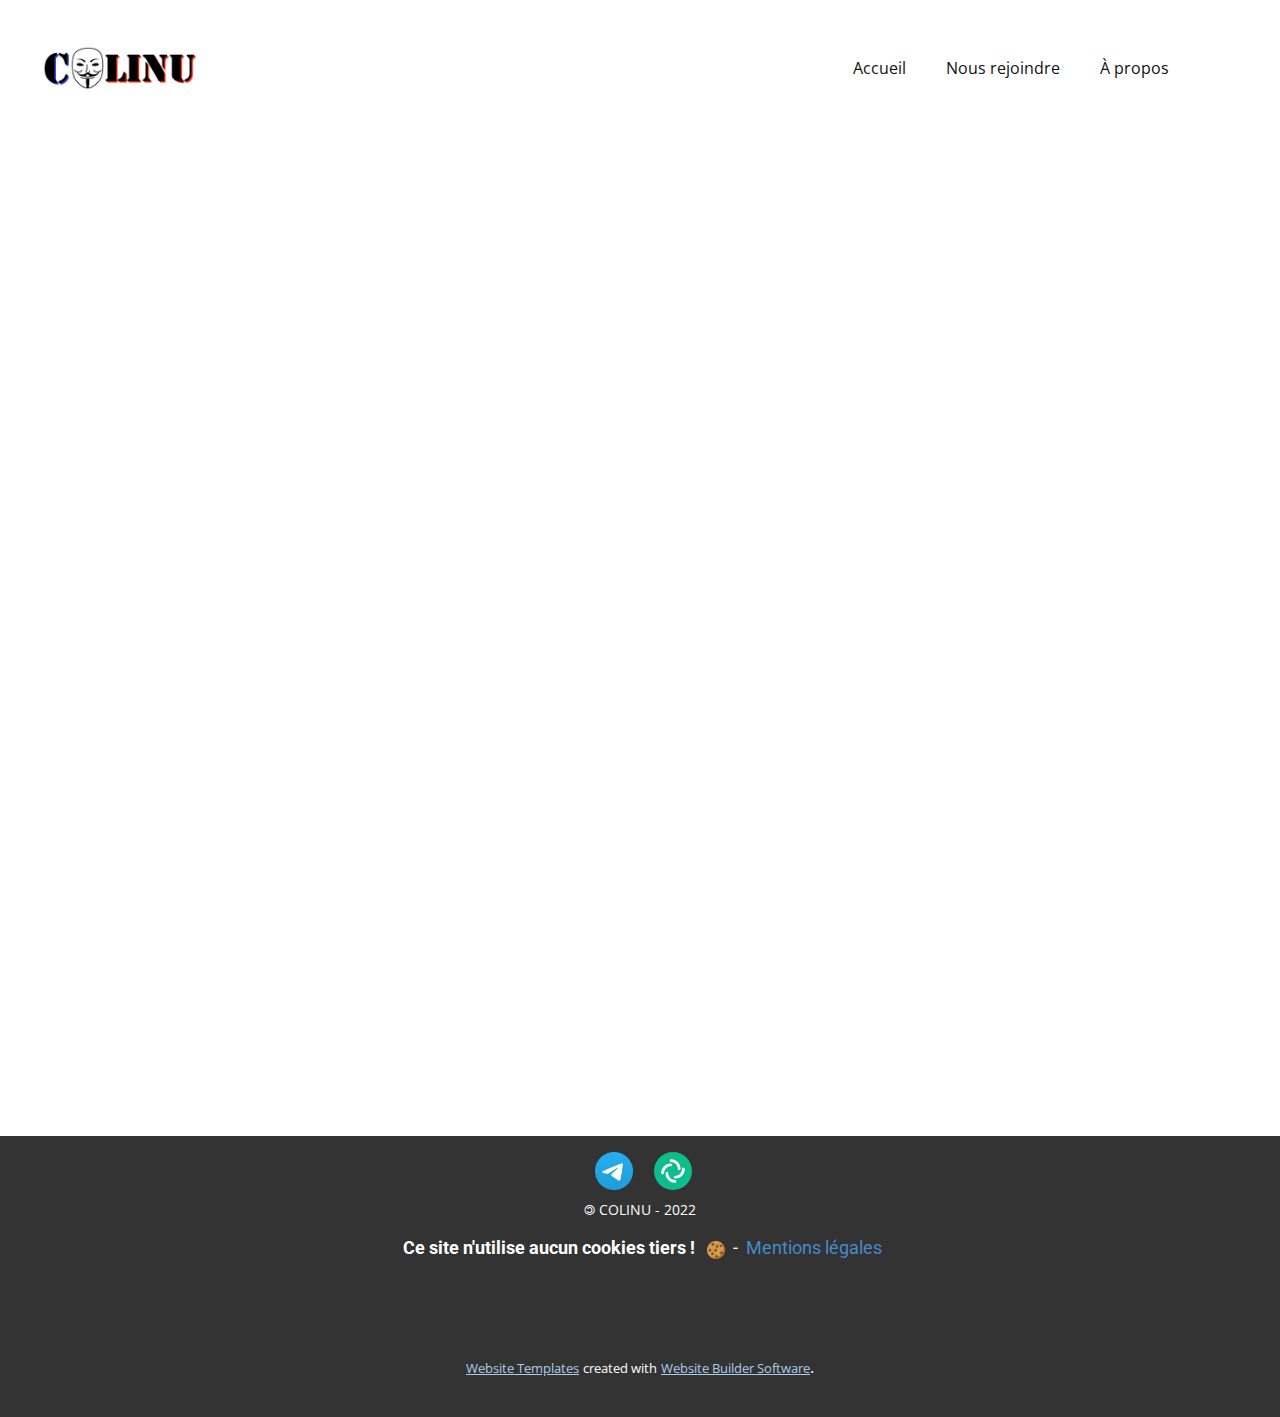
<file: Articles.html>
<!DOCTYPE html>
<html style="font-size: 16px;" lang="fr-FR"><head>
    <meta name="viewport" content="width=device-width, initial-scale=1.0">
    <meta charset="utf-8">
    <meta name="keywords" content="COLINU Collectif Liberté Numérique Cyber">
    <meta name="description" content="Collectif de cyberdéfenseurs des droits et libertés sur Internet, de la protection et de la confidentialité des données, de la sécurité et de l'anonymat dans le cyberespace.">
    <title>Articles</title>
    <link rel="stylesheet" href="nicepage.css" media="screen">
<link rel="stylesheet" href="Articles.css" media="screen">
    <script class="u-script" type="text/javascript" src="jquery.js" "="" defer=""></script>
    <script class="u-script" type="text/javascript" src="nicepage.js" "="" defer=""></script>
    <link rel="icon" href="images/favicon.png">
    <link id="u-theme-google-font" rel="stylesheet" href="https://fonts.googleapis.com/css?family=Roboto:100,100i,300,300i,400,400i,500,500i,700,700i,900,900i|Open+Sans:300,300i,400,400i,500,500i,600,600i,700,700i,800,800i">
    
    
    
    <script type="application/ld+json">{
		"@context": "http://schema.org",
		"@type": "Organization",
		"name": "COLINU",
		"logo": "images/CC_Express_20220422_1938080.6945936323268697.png"
}</script>
    <meta name="theme-color" content="#478ac9">
    <meta property="og:title" content="Articles">
    <meta property="og:description" content="Collectif de cyberdéfenseurs des droits et libertés sur Internet, de la protection et de la confidentialité des données, de la sécurité et de l'anonymat dans le cyberespace.">
    <meta property="og:type" content="website">
  </head>
  <body class="u-body u-xl-mode" data-lang="fr"><header class="u-clearfix u-header u-header" id="sec-d30c"><a href="Accueil.html" data-page-id="73606879" class="u-image u-logo u-image-1" data-image-width="1080" data-image-height="1080" title="Acceuil">
        <img src="images/CC_Express_20220422_1938080.6945936323268697.png" class="u-logo-image u-logo-image-1">
      </a><nav class="u-menu u-menu-dropdown u-offcanvas u-menu-1">
        <div class="menu-collapse" style="font-size: 1rem; letter-spacing: 0px;">
          <a class="u-button-style u-custom-left-right-menu-spacing u-custom-padding-bottom u-custom-top-bottom-menu-spacing u-nav-link u-text-active-palette-1-base u-text-hover-palette-2-base" href="#">
            <svg class="u-svg-link" viewBox="0 0 24 24"><use xmlns:xlink="http://www.w3.org/1999/xlink" xlink:href="#menu-hamburger"></use></svg>
            <svg class="u-svg-content" version="1.1" id="menu-hamburger" viewBox="0 0 16 16" x="0px" y="0px" xmlns:xlink="http://www.w3.org/1999/xlink" xmlns="http://www.w3.org/2000/svg"><g><rect y="1" width="16" height="2"></rect><rect y="7" width="16" height="2"></rect><rect y="13" width="16" height="2"></rect>
</g></svg>
          </a>
        </div>
        <div class="u-custom-menu u-nav-container">
          <ul class="u-nav u-unstyled u-nav-1"><li class="u-nav-item"><a class="u-button-style u-nav-link u-text-active-palette-1-base u-text-hover-palette-2-base" href="Accueil.html" style="padding: 10px 20px;">Accueil</a><div class="u-nav-popup"><ul class="u-h-spacing-20 u-nav u-unstyled u-v-spacing-10 u-nav-2"><li class="u-nav-item"><a class="u-button-style u-nav-link u-white" href="Accueil.html#carousel_082c" data-page-id="73606879">Nos combats</a>
</li><li class="u-nav-item"><a class="u-button-style u-nav-link u-white" href="Accueil.html#carousel-82ff" data-page-id="73606879">Nos valeurs</a>
</li></ul>
</div>
</li><li class="u-nav-item"><a class="u-button-style u-nav-link u-text-active-palette-1-base u-text-hover-palette-2-base" href="Nous-rejoindre.html" style="padding: 10px 20px;">Nous rejoindre</a><div class="u-nav-popup"><ul class="u-h-spacing-20 u-nav u-unstyled u-v-spacing-10 u-nav-3"><li class="u-nav-item"><a class="u-button-style u-nav-link u-white" href="Nous-rejoindre.html#carousel_a980" data-page-id="90911626">Telegram</a>
</li><li class="u-nav-item"><a class="u-button-style u-nav-link u-white" href="Nous-rejoindre.html#sec-7849" data-page-id="90911626">Element</a>
</li></ul>
</div>
</li><li class="u-nav-item"><a class="u-button-style u-nav-link u-text-active-palette-1-base u-text-hover-palette-2-base" href="À-propos.html" style="padding: 10px 20px;">À propos</a><div class="u-nav-popup"><ul class="u-h-spacing-20 u-nav u-unstyled u-v-spacing-10 u-nav-4"><li class="u-nav-item"><a class="u-button-style u-nav-link u-white" href="À-propos.html#sec-03c6" data-page-id="885324531">Le fondateur</a>
</li><li class="u-nav-item"><a class="u-button-style u-nav-link u-white" href="À-propos.html#sec-4914" data-page-id="885324531">Nos amis</a>
</li><li class="u-nav-item"><a class="u-button-style u-nav-link u-white" href="À-propos.html#sec-d869" data-page-id="885324531">Infos</a>
</li></ul>
</div>
</li></ul>
        </div>
        <div class="u-custom-menu u-nav-container-collapse">
          <div class="u-black u-container-style u-inner-container-layout u-opacity u-opacity-95 u-sidenav">
            <div class="u-inner-container-layout u-sidenav-overflow">
              <div class="u-menu-close"></div>
              <ul class="u-align-center u-nav u-popupmenu-items u-unstyled u-nav-5"><li class="u-nav-item"><a class="u-button-style u-nav-link" href="Accueil.html">Accueil</a><div class="u-nav-popup"><ul class="u-h-spacing-20 u-nav u-unstyled u-v-spacing-10 u-nav-6"><li class="u-nav-item"><a class="u-button-style u-nav-link" href="Accueil.html#carousel_082c" data-page-id="73606879">Nos combats</a>
</li><li class="u-nav-item"><a class="u-button-style u-nav-link" href="Accueil.html#carousel-82ff" data-page-id="73606879">Nos valeurs</a>
</li></ul>
</div>
</li><li class="u-nav-item"><a class="u-button-style u-nav-link" href="Nous-rejoindre.html">Nous rejoindre</a><div class="u-nav-popup"><ul class="u-h-spacing-20 u-nav u-unstyled u-v-spacing-10 u-nav-7"><li class="u-nav-item"><a class="u-button-style u-nav-link" href="Nous-rejoindre.html#carousel_a980" data-page-id="90911626">Telegram</a>
</li><li class="u-nav-item"><a class="u-button-style u-nav-link" href="Nous-rejoindre.html#sec-7849" data-page-id="90911626">Element</a>
</li></ul>
</div>
</li><li class="u-nav-item"><a class="u-button-style u-nav-link" href="À-propos.html">À propos</a><div class="u-nav-popup"><ul class="u-h-spacing-20 u-nav u-unstyled u-v-spacing-10 u-nav-8"><li class="u-nav-item"><a class="u-button-style u-nav-link" href="À-propos.html#sec-03c6" data-page-id="885324531">Le fondateur</a>
</li><li class="u-nav-item"><a class="u-button-style u-nav-link" href="À-propos.html#sec-4914" data-page-id="885324531">Nos amis</a>
</li><li class="u-nav-item"><a class="u-button-style u-nav-link" href="À-propos.html#sec-d869" data-page-id="885324531">Infos</a>
</li></ul>
</div>
</li></ul>
            </div>
          </div>
          <div class="u-black u-menu-overlay u-opacity u-opacity-70"></div>
        </div>
      </nav></header>
    <section class="u-clearfix u-section-1" id="sec-7057">
      <div class="u-clearfix u-sheet u-sheet-1">
        <div class="u-clearfix u-custom-html u-expanded-width u-custom-html-1">
          <script async="async" src="https://telegram.org/js/telegram-widget.js?19" data-telegram-post="libertenumerique/157" data-width="100%"></script>
        </div>
        <div class="u-clearfix u-custom-html u-expanded-width u-custom-html-2">
          <script async="async" src="https://telegram.org/js/telegram-widget.js?19" data-telegram-post="libertenumerique/162" data-width="100%"></script>
        </div>
        <div class="u-clearfix u-custom-html u-expanded-width u-custom-html-3">
          <script async="async" src="https://telegram.org/js/telegram-widget.js?19" data-telegram-post="libertenumerique/192" data-width="100%"></script>
        </div>
        <div class="u-clearfix u-custom-html u-expanded-width u-custom-html-4">
          <script async="async" src="https://telegram.org/js/telegram-widget.js?19" data-telegram-post="libertenumerique/183" data-width="100%"></script>
        </div>
      </div>
    </section>
    <section class="u-clearfix u-section-2" id="sec-e7a7">
      <div class="u-clearfix u-sheet u-sheet-1">
        <div class="u-clearfix u-custom-html u-expanded-width u-custom-html-1">
          <script async="async" src="https://telegram.org/js/telegram-widget.js?19" data-telegram-post="libertenumerique/13" data-width="100%"></script>
        </div>
        <div class="u-clearfix u-custom-html u-expanded-width u-custom-html-2">
          <script async="async" src="https://telegram.org/js/telegram-widget.js?19" data-telegram-post="libertenumerique/27" data-width="100%"></script>
        </div>
        <div class="u-clearfix u-custom-html u-expanded-width u-custom-html-3">
          <script async="async" src="https://telegram.org/js/telegram-widget.js?19" data-telegram-post="libertenumerique/140" data-width="100%"></script>
        </div>
        <div class="u-clearfix u-custom-html u-expanded-width u-custom-html-4">
          <script async="async" src="https://telegram.org/js/telegram-widget.js?19" data-telegram-post="libertenumerique/136" data-width="100%"></script>
        </div>
        <div class="u-clearfix u-custom-html u-expanded-width u-custom-html-5">
          <script async="async" src="https://telegram.org/js/telegram-widget.js?19" data-telegram-post="libertenumerique/116" data-width="100%"></script>
        </div>
        <div class="u-clearfix u-custom-html u-expanded-width u-custom-html-6">
          <script async="async" src="https://telegram.org/js/telegram-widget.js?19" data-telegram-post="libertenumerique/125" data-width="100%"></script>
        </div>
        <div class="u-clearfix u-custom-html u-expanded-width u-custom-html-7">
          <script async="async" src="https://telegram.org/js/telegram-widget.js?19" data-telegram-post="libertenumerique/119" data-width="100%"></script>
        </div>
        <div class="u-clearfix u-custom-html u-expanded-width u-custom-html-8">
          <script async="async" src="https://telegram.org/js/telegram-widget.js?19" data-telegram-post="libertenumerique/59" data-width="100%"></script>
        </div>
        <div class="u-clearfix u-custom-html u-expanded-width u-custom-html-9">
          <script async="async" src="https://telegram.org/js/telegram-widget.js?19" data-telegram-post="libertenumerique/55" data-width="100%"></script>
        </div>
        <div class="u-clearfix u-custom-html u-expanded-width u-custom-html-10">
          <script async="async" src="https://telegram.org/js/telegram-widget.js?19" data-telegram-post="libertenumerique/43" data-width="100%"></script>
        </div>
        <div class="u-clearfix u-custom-html u-expanded-width u-custom-html-11">
          <script async="async" src="https://telegram.org/js/telegram-widget.js?19" data-telegram-post="libertenumerique/30" data-width="100%"></script>
        </div>
        <div class="u-clearfix u-custom-html u-expanded-width u-custom-html-12">
          <script async="async" src="https://telegram.org/js/telegram-widget.js?19" data-telegram-post="libertenumerique/9" data-width="100%"></script>
        </div>
      </div>
    </section>
    
    
    <footer class="u-align-center u-clearfix u-footer u-grey-80 u-footer" id="sec-5dfa"><div class="u-clearfix u-sheet u-sheet-1">
        <div class="u-image u-image-circle u-preserve-proportions u-image-1" alt="" data-image-width="512" data-image-height="512" data-href="https://app.element.io/#/room/#colinu:matrix.org" data-target="_blank"></div><span class="u-file-icon u-hover-feature u-icon u-icon-1" data-href="https://t.me/libertenumerique" data-target="_blank"><img src="images/unnamed2.png" alt=""></span>
        <p class="u-small-text u-text u-text-variant u-text-1">🄯 COLINU - 2022</p>
        <h6 class="u-text u-text-2"><span class="u-icon"></span>&nbsp;<span style="font-weight: 700;">Ce site n'utilise aucun cookies tiers !</span>&nbsp; ​&nbsp;<span class="u-file-icon u-icon"><img src="images/541732.png" alt=""></span>&nbsp;&nbsp;-&nbsp;&nbsp;<a href="Mentions-légales.html" data-page-id="28342525" class="u-active-none u-border-none u-btn u-button-link u-button-style u-hover-none u-none u-text-palette-1-base u-btn-1" target="_blank">Mentions légales</a>
        </h6>
      </div></footer>
    <section class="u-backlink u-clearfix u-grey-80">
      <a class="u-link" href="https://nicepage.com/website-templates" target="_blank">
        <span>Website Templates</span>
      </a>
      <p class="u-text">
        <span>created with</span>
      </p>
      <a class="u-link" href="" target="_blank">
        <span>Website Builder Software</span>
      </a>. 
    </section><span style="height: 64px; width: 64px; margin-left: 0px; margin-right: auto; margin-top: 0px; background-image: none; right: 20px; bottom: 20px; padding: 15px;" class="u-back-to-top u-icon u-icon-circle u-opacity u-opacity-85 u-palette-1-base" data-href="#">
        <svg class="u-svg-link" preserveAspectRatio="xMidYMin slice" viewBox="0 0 551.13 551.13"><use xmlns:xlink="http://www.w3.org/1999/xlink" xlink:href="#svg-1d98"></use></svg>
        <svg class="u-svg-content" enable-background="new 0 0 551.13 551.13" viewBox="0 0 551.13 551.13" xmlns="http://www.w3.org/2000/svg" id="svg-1d98"><path d="m275.565 189.451 223.897 223.897h51.668l-275.565-275.565-275.565 275.565h51.668z"></path></svg>
    </span>
  
</body></html>
</file>
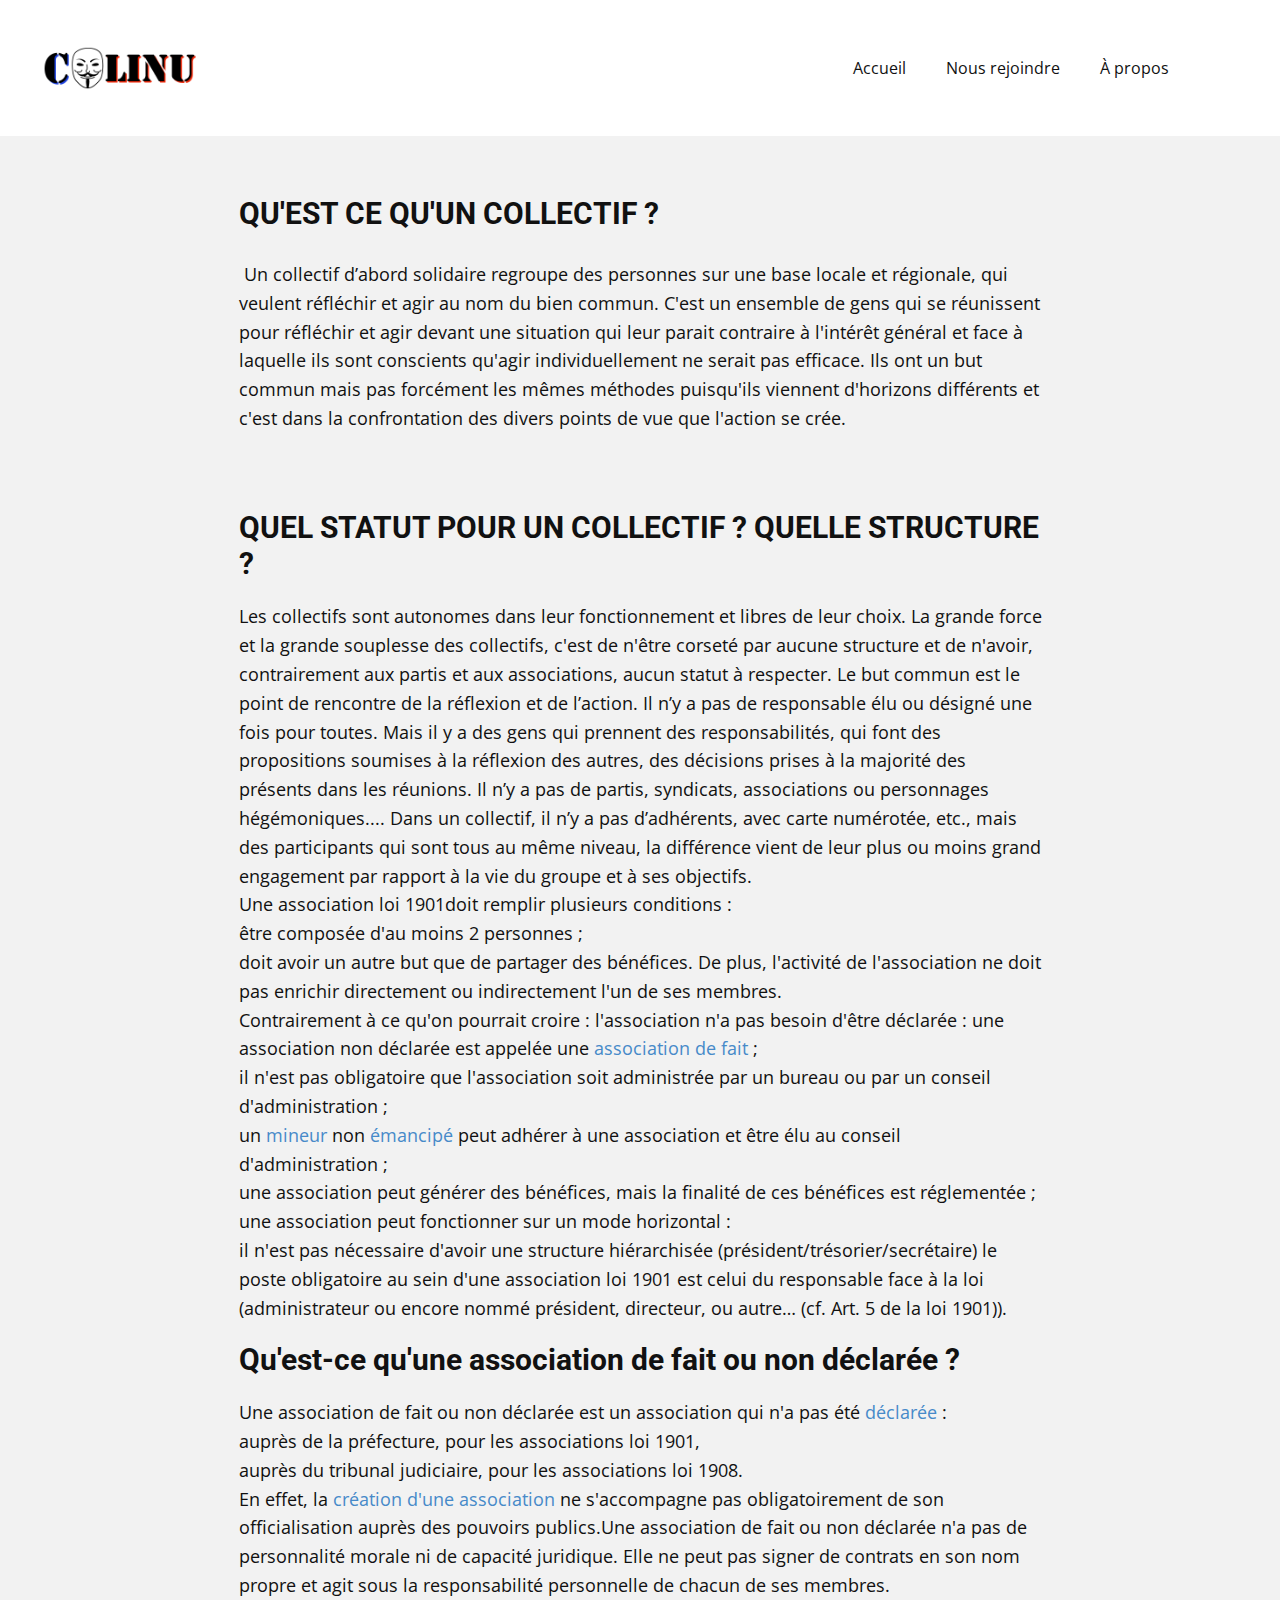
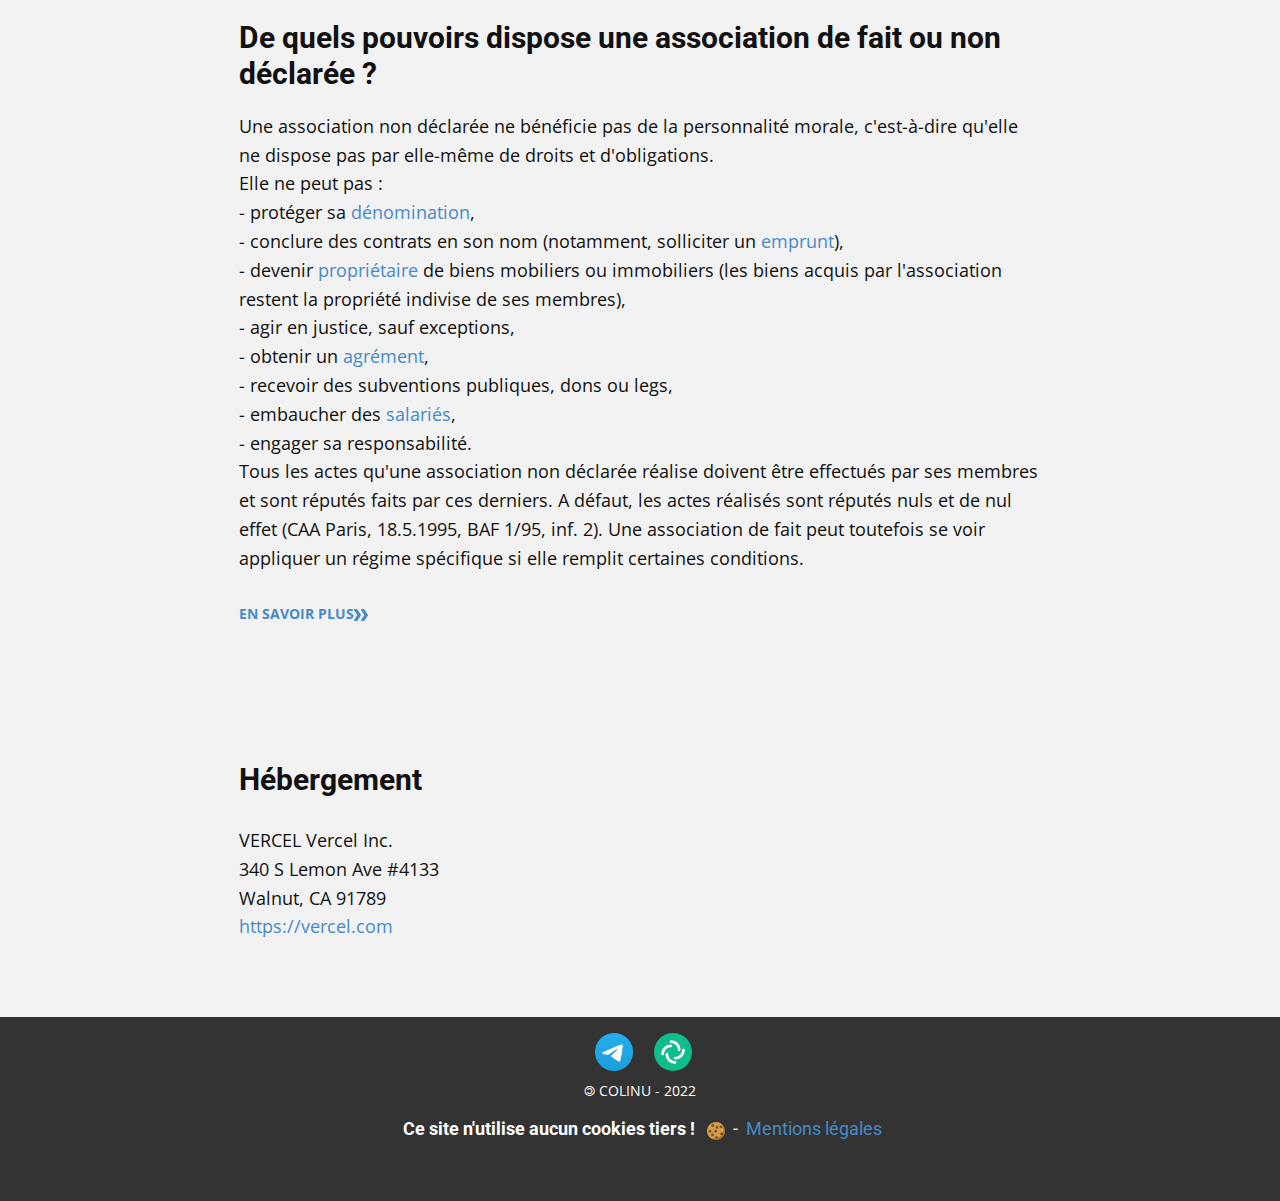
<file: Mentions-légales.html>
<!DOCTYPE html>
<html style="font-size: 16px;" lang="fr-FR"><head>
    <meta name="viewport" content="width=device-width, initial-scale=1.0">
    <meta charset="utf-8">
    <meta name="keywords" content="COLINU Collectif Liberté Numérique Cyber">
    <meta name="description" content="Collectif de cyberdéfenseurs des droits et libertés sur Internet, de la protection et de la confidentialité des données, de la sécurité et de l'anonymat dans le cyberespace.">
    <title>Mentions légales</title>
    <link rel="stylesheet" href="nicepage.css" media="screen">
<link rel="stylesheet" href="Mentions-légales.css" media="screen">
    <script class="u-script" type="text/javascript" src="jquery.js" "="" defer=""></script>
    <script class="u-script" type="text/javascript" src="nicepage.js" "="" defer=""></script>
    <link rel="icon" href="images/favicon.png">
    <link id="u-theme-google-font" rel="stylesheet" href="https://fonts.googleapis.com/css?family=Roboto:100,100i,300,300i,400,400i,500,500i,700,700i,900,900i|Open+Sans:300,300i,400,400i,500,500i,600,600i,700,700i,800,800i">
    
    
    
    <script type="application/ld+json">{
		"@context": "http://schema.org",
		"@type": "Organization",
		"name": "COLINU",
		"logo": "images/CC_Express_20220422_1938080.6945936323268697.png"
}</script>
    <meta name="theme-color" content="#478ac9">
    <meta property="og:title" content="Mentions légales">
    <meta property="og:description" content="Collectif de cyberdéfenseurs des droits et libertés sur Internet, de la protection et de la confidentialité des données, de la sécurité et de l'anonymat dans le cyberespace.">
    <meta property="og:type" content="website">
  </head>
  <body class="u-body u-xl-mode" data-lang="fr"><header class="u-clearfix u-header u-header" id="sec-d30c"><a href="Accueil.html" data-page-id="73606879" class="u-image u-logo u-image-1" data-image-width="1080" data-image-height="1080" title="Acceuil">
        <img src="images/CC_Express_20220422_1938080.6945936323268697.png" class="u-logo-image u-logo-image-1">
      </a><nav class="u-menu u-menu-dropdown u-offcanvas u-menu-1">
        <div class="menu-collapse" style="font-size: 1rem; letter-spacing: 0px;">
          <a class="u-button-style u-custom-left-right-menu-spacing u-custom-padding-bottom u-custom-top-bottom-menu-spacing u-nav-link u-text-active-palette-1-base u-text-hover-palette-2-base" href="#">
            <svg class="u-svg-link" viewBox="0 0 24 24"><use xmlns:xlink="http://www.w3.org/1999/xlink" xlink:href="#menu-hamburger"></use></svg>
            <svg class="u-svg-content" version="1.1" id="menu-hamburger" viewBox="0 0 16 16" x="0px" y="0px" xmlns:xlink="http://www.w3.org/1999/xlink" xmlns="http://www.w3.org/2000/svg"><g><rect y="1" width="16" height="2"></rect><rect y="7" width="16" height="2"></rect><rect y="13" width="16" height="2"></rect>
</g></svg>
          </a>
        </div>
        <div class="u-custom-menu u-nav-container">
          <ul class="u-nav u-unstyled u-nav-1"><li class="u-nav-item"><a class="u-button-style u-nav-link u-text-active-palette-1-base u-text-hover-palette-2-base" href="Accueil.html" style="padding: 10px 20px;">Accueil</a><div class="u-nav-popup"><ul class="u-h-spacing-20 u-nav u-unstyled u-v-spacing-10 u-nav-2"><li class="u-nav-item"><a class="u-button-style u-nav-link u-white" href="Accueil.html#carousel_082c" data-page-id="73606879">Nos combats</a>
</li><li class="u-nav-item"><a class="u-button-style u-nav-link u-white" href="Accueil.html#carousel-82ff" data-page-id="73606879">Nos valeurs</a>
</li></ul>
</div>
</li><li class="u-nav-item"><a class="u-button-style u-nav-link u-text-active-palette-1-base u-text-hover-palette-2-base" href="Nous-rejoindre.html" style="padding: 10px 20px;">Nous rejoindre</a><div class="u-nav-popup"><ul class="u-h-spacing-20 u-nav u-unstyled u-v-spacing-10 u-nav-3"><li class="u-nav-item"><a class="u-button-style u-nav-link u-white" href="Nous-rejoindre.html#carousel_a980" data-page-id="90911626">Telegram</a>
</li><li class="u-nav-item"><a class="u-button-style u-nav-link u-white" href="Nous-rejoindre.html#sec-7849" data-page-id="90911626">Element</a>
</li></ul>
</div>
</li><li class="u-nav-item"><a class="u-button-style u-nav-link u-text-active-palette-1-base u-text-hover-palette-2-base" href="À-propos.html" style="padding: 10px 20px;">À propos</a><div class="u-nav-popup"><ul class="u-h-spacing-20 u-nav u-unstyled u-v-spacing-10 u-nav-4"><li class="u-nav-item"><a class="u-button-style u-nav-link u-white" href="À-propos.html#sec-03c6" data-page-id="885324531">Le fondateur</a>
</li><li class="u-nav-item"><a class="u-button-style u-nav-link u-white" href="À-propos.html#sec-4914" data-page-id="885324531">Nos amis</a>
</li><li class="u-nav-item"><a class="u-button-style u-nav-link u-white" href="À-propos.html#sec-d869" data-page-id="885324531">Infos</a>
</li></ul>
</div>
</li></ul>
        </div>
        <div class="u-custom-menu u-nav-container-collapse">
          <div class="u-black u-container-style u-inner-container-layout u-opacity u-opacity-95 u-sidenav">
            <div class="u-inner-container-layout u-sidenav-overflow">
              <div class="u-menu-close"></div>
              <ul class="u-align-center u-nav u-popupmenu-items u-unstyled u-nav-5"><li class="u-nav-item"><a class="u-button-style u-nav-link" href="Accueil.html">Accueil</a><div class="u-nav-popup"><ul class="u-h-spacing-20 u-nav u-unstyled u-v-spacing-10 u-nav-6"><li class="u-nav-item"><a class="u-button-style u-nav-link" href="Accueil.html#carousel_082c" data-page-id="73606879">Nos combats</a>
</li><li class="u-nav-item"><a class="u-button-style u-nav-link" href="Accueil.html#carousel-82ff" data-page-id="73606879">Nos valeurs</a>
</li></ul>
</div>
</li><li class="u-nav-item"><a class="u-button-style u-nav-link" href="Nous-rejoindre.html">Nous rejoindre</a><div class="u-nav-popup"><ul class="u-h-spacing-20 u-nav u-unstyled u-v-spacing-10 u-nav-7"><li class="u-nav-item"><a class="u-button-style u-nav-link" href="Nous-rejoindre.html#carousel_a980" data-page-id="90911626">Telegram</a>
</li><li class="u-nav-item"><a class="u-button-style u-nav-link" href="Nous-rejoindre.html#sec-7849" data-page-id="90911626">Element</a>
</li></ul>
</div>
</li><li class="u-nav-item"><a class="u-button-style u-nav-link" href="À-propos.html">À propos</a><div class="u-nav-popup"><ul class="u-h-spacing-20 u-nav u-unstyled u-v-spacing-10 u-nav-8"><li class="u-nav-item"><a class="u-button-style u-nav-link" href="À-propos.html#sec-03c6" data-page-id="885324531">Le fondateur</a>
</li><li class="u-nav-item"><a class="u-button-style u-nav-link" href="À-propos.html#sec-4914" data-page-id="885324531">Nos amis</a>
</li><li class="u-nav-item"><a class="u-button-style u-nav-link" href="À-propos.html#sec-d869" data-page-id="885324531">Infos</a>
</li></ul>
</div>
</li></ul>
            </div>
          </div>
          <div class="u-black u-menu-overlay u-opacity u-opacity-70"></div>
        </div>
      </nav></header>
    <section class="u-clearfix u-grey-5 u-section-1" id="sec-437b">
      <div class="u-clearfix u-sheet u-sheet-1">
        <h3 class="u-text u-text-1"> QU'EST CE QU'UN COLLECTIF ?</h3>
        <p class="u-text u-text-2">&nbsp;Un collectif d’abord solidaire regroupe des personnes sur une base locale et régionale, qui veulent réfléchir et agir au nom du bien commun.&nbsp;C'est un ensemble de gens qui se réunissent pour réfléchir et agir devant une situation qui leur parait contraire à l'intérêt général et face à laquelle ils sont conscients qu'agir individuellement ne serait pas efficace.&nbsp;Ils ont un but commun mais pas forcément les mêmes méthodes puisqu'ils viennent d'horizons différents et c'est dans la confrontation des divers points de vue que l'action se crée.&nbsp;<br>
          <br>
          <br>
        </p>
        <h3 class="u-text u-text-3"> QUEL STATUT POUR UN COLLECTIF ? QUELLE STRUCTURE ?&nbsp;</h3>
        <p class="u-text u-text-4"> Les collectifs sont&nbsp;autonomes dans leur fonctionnement&nbsp;et&nbsp;libres de leur choix.&nbsp;La grande force et la grande souplesse des collectifs, c'est de n'être corseté par aucune structure et de n'avoir, contrairement aux partis et aux associations, aucun statut à respecter.&nbsp;Le but commun est le point de rencontre de la réflexion et de l’action. Il n’y a pas de responsable élu ou désigné une fois pour toutes. Mais il y a des gens qui prennent des responsabilités, qui font des propositions soumises à la réflexion des autres, des décisions prises à la majorité des présents dans les réunions. Il n’y a pas de partis, syndicats, associations ou personnages hégémoniques....&nbsp;Dans un collectif, il n’y a pas d’adhérents, avec carte numérotée, etc., mais des participants qui sont tous au même niveau, la différence vient de leur plus ou moins grand engagement par rapport à la vie du groupe et à ses objectifs.&nbsp;<br>Une association loi 1901doit remplir plusieurs conditions&nbsp;:<br>être composée d'au moins 2 personnes&nbsp;;<br>doit avoir un autre but que de partager des bénéfices. De plus, l'activité de l'association ne doit pas enrichir directement ou indirectement l'un de ses membres.<br>Contrairement à ce qu'on pourrait croire&nbsp;: l'association n'a pas besoin d'être déclarée&nbsp;: une association non déclarée est appelée une&nbsp;<a title="Association de fait" href="http://fr.wikipedia.org/wiki/Association_de_fait" class="u-active-none u-border-none u-btn u-button-style u-hover-none u-none u-text-palette-1-base u-btn-1">association de fait</a>&nbsp;;<br>il n'est pas obligatoire que l'association soit administrée par un bureau ou par un conseil d'administration&nbsp;;<br>un&nbsp;<a title="Mineur" href="http://fr.wikipedia.org/wiki/Mineur" class="u-active-none u-border-none u-btn u-button-style u-hover-none u-none u-text-palette-1-base u-btn-2">mineur</a>&nbsp;non&nbsp;<a title="Émancipation" href="http://fr.wikipedia.org/wiki/%C3%89mancipation" class="u-active-none u-border-none u-btn u-button-style u-hover-none u-none u-text-palette-1-base u-btn-3">émancipé</a>&nbsp;peut adhérer à une association et être élu au conseil d'administration&nbsp;;<br>une association peut générer des bénéfices, mais la finalité de ces bénéfices est réglementée&nbsp;;<br>une association peut fonctionner sur un mode horizontal&nbsp;:<br>il n'est pas nécessaire d'avoir une structure hiérarchisée (président/trésorier/secrétaire) le poste obligatoire au sein d'une association loi 1901 est celui du responsable face à la loi (administrateur ou encore nommé président, directeur, ou autre… (cf.&nbsp;Art. 5 de la loi 1901)).
        </p>
        <h3 class="u-text u-text-5"> Qu'est-ce qu'une association de fait ou non déclarée ?</h3>
        <p class="u-text u-text-6"> Une association de fait ou non déclarée est un association qui n'a pas été&nbsp;<a href="https://www.assistant-juridique.fr/comment_declarer_association.jsp" class="u-active-none u-border-none u-btn u-button-style u-hover-none u-none u-text-palette-1-base u-btn-4">déclarée</a>&nbsp;:<br>auprès de la préfecture, pour les associations loi 1901,<br>auprès du tribunal judiciaire, pour les associations loi 1908.<br>En effet, la&nbsp;<a href="https://www.assistant-juridique.fr/conditions_association.jsp" class="u-active-none u-border-none u-btn u-button-style u-hover-none u-none u-text-palette-1-base u-btn-5">création d'une association</a>&nbsp;ne s'accompagne pas obligatoirement de son officialisation auprès des pouvoirs publics.Une association de fait ou non déclarée n'a pas de personnalité morale ni de capacité juridique. Elle ne peut pas signer de contrats en son nom propre et agit sous la responsabilité personnelle de chacun de ses membres.
        </p>
        <h3 class="u-text u-text-7"> De quels pouvoirs dispose une association de fait ou non déclarée ?</h3>
        <p class="u-text u-text-8"> Une association non déclarée ne bénéficie pas de la personnalité morale, c'est-à-dire qu'elle ne dispose pas par elle-même de droits et d'obligations.<br>Elle ne peut pas :<br>- protéger sa&nbsp;<a href="https://www.assistant-juridique.fr/denomination_association.jsp" class="u-active-none u-border-none u-btn u-button-style u-hover-none u-none u-text-palette-1-base u-btn-6">dénomination</a>,<br>- conclure des contrats en son nom (notamment, solliciter un&nbsp;<a href="https://www.assistant-juridique.fr/emprunt_association.jsp" class="u-active-none u-border-none u-btn u-button-style u-hover-none u-none u-text-palette-1-base u-btn-7">emprunt</a>),<br>- devenir&nbsp;<a href="https://www.assistant-juridique.fr/association_proprietaire.jsp" class="u-active-none u-border-none u-btn u-button-style u-hover-none u-none u-text-palette-1-base u-btn-8">propriétaire</a>&nbsp;de biens mobiliers ou immobiliers (les biens acquis par l'association restent la propriété indivise de ses membres),<br>- agir en justice, sauf exceptions,<br>- obtenir un&nbsp;<a href="https://www.assistant-juridique.fr/comment_obtenir_agrement.jsp" class="u-active-none u-border-none u-btn u-button-style u-hover-none u-none u-text-palette-1-base u-btn-9">agrément</a>,<br>- recevoir des subventions publiques, dons ou legs,<br>- embaucher des&nbsp;<a href="https://www.assistant-juridique.fr/salaries_association.jsp" class="u-active-none u-border-none u-btn u-button-style u-hover-none u-none u-text-palette-1-base u-btn-10">salariés</a>,<br>- engager sa responsabilité.<br>Tous les actes qu'une association non déclarée réalise doivent être effectués par ses membres et sont réputés faits par ces derniers. A défaut, les actes réalisés sont réputés nuls et de nul effet (CAA Paris, 18.5.1995, BAF 1/95, inf. 2). Une association de fait peut toutefois se voir appliquer un régime spécifique si elle remplit certaines conditions.
        </p>
        <a href="https://www.associations.gouv.fr/1080-association-non-declaree.html#:~:text=Une%20association%20de%20fait%20est,de%20fonctionnement%20ou%20d'organisation." class="u-btn u-button-style u-none u-text-hover-palette-2-base u-text-palette-1-base u-btn-11" target="_blank">En savoir plus<span class="u-icon u-text-palette-1-base"><svg class="u-svg-content" viewBox="0 -32 426.66667 426" style="width: 1em; height: 1em;"><path d="m213.332031 181.667969c0 4.265625-1.277343 8.53125-3.625 11.730469l-106.667969 160c-3.839843 5.761718-10.238281 9.601562-17.707031 9.601562h-64c-11.730469 0-21.332031-9.601562-21.332031-21.332031 0-4.269531 1.28125-8.535157 3.625-11.734375l98.773438-148.265625-98.773438-148.269531c-2.34375-3.199219-3.625-7.464844-3.625-11.730469 0-11.734375 9.601562-21.335938 21.332031-21.335938h64c7.46875 0 13.867188 3.839844 17.707031 9.601563l106.667969 160c2.347657 3.199218 3.625 7.464844 3.625 11.734375zm0 0"></path><path d="m426.667969 181.667969c0 4.265625-1.28125 8.53125-3.628907 11.730469l-106.664062 160c-3.839844 5.761718-10.242188 9.601562-17.707031 9.601562h-64c-11.734375 0-21.335938-9.601562-21.335938-21.332031 0-4.269531 1.28125-8.535157 3.628907-11.734375l98.773437-148.265625-98.773437-148.269531c-2.347657-3.199219-3.628907-7.464844-3.628907-11.730469 0-11.734375 9.601563-21.335938 21.335938-21.335938h64c7.464843 0 13.867187 3.839844 17.707031 9.601563l106.664062 160c2.347657 3.199218 3.628907 7.464844 3.628907 11.734375zm0 0"></path></svg><img></span>
        </a>
      </div>
    </section>
    <section class="u-clearfix u-grey-5 u-section-2" id="sec-f346">
      <div class="u-clearfix u-sheet u-valign-middle u-sheet-1">
        <h3 class="u-text u-text-1">Hébergement</h3>
        <p class="u-text u-text-2"> VERCEL Vercel Inc.<br>340 S Lemon Ave #4133<br>Walnut, CA 91789<br>
          <a href="https://vercel.com/" target="_blank" class="u-active-none u-border-none u-btn u-button-style u-hover-none u-none u-text-palette-1-base u-btn-1">https://vercel.com</a>
        </p>
      </div>
    </section>
    
    
    <footer class="u-align-center u-clearfix u-footer u-grey-80 u-footer" id="sec-5dfa"><div class="u-clearfix u-sheet u-sheet-1">
        <div class="u-image u-image-circle u-preserve-proportions u-image-1" alt="" data-image-width="512" data-image-height="512" data-href="https://app.element.io/#/room/#colinu:matrix.org" data-target="_blank"></div><span class="u-file-icon u-hover-feature u-icon u-icon-1" data-href="https://t.me/libertenumerique" data-target="_blank"><img src="images/unnamed2.png" alt=""></span>
        <p class="u-small-text u-text u-text-variant u-text-1">🄯 COLINU - 2022</p>
        <h6 class="u-text u-text-2"><span class="u-icon"></span>&nbsp;<span style="font-weight: 700;">Ce site n'utilise aucun cookies tiers !</span>&nbsp; ​&nbsp;<span class="u-file-icon u-icon"><img src="images/541732.png" alt=""></span>&nbsp;&nbsp;-&nbsp;&nbsp;<a href="Mentions-légales.html" data-page-id="28342525" class="u-active-none u-border-none u-btn u-button-link u-button-style u-hover-none u-none u-text-palette-1-base u-btn-1" target="_blank">Mentions légales</a>
        </h6>
      </div></footer>
   
    </section>
  
</body></html>
</file>
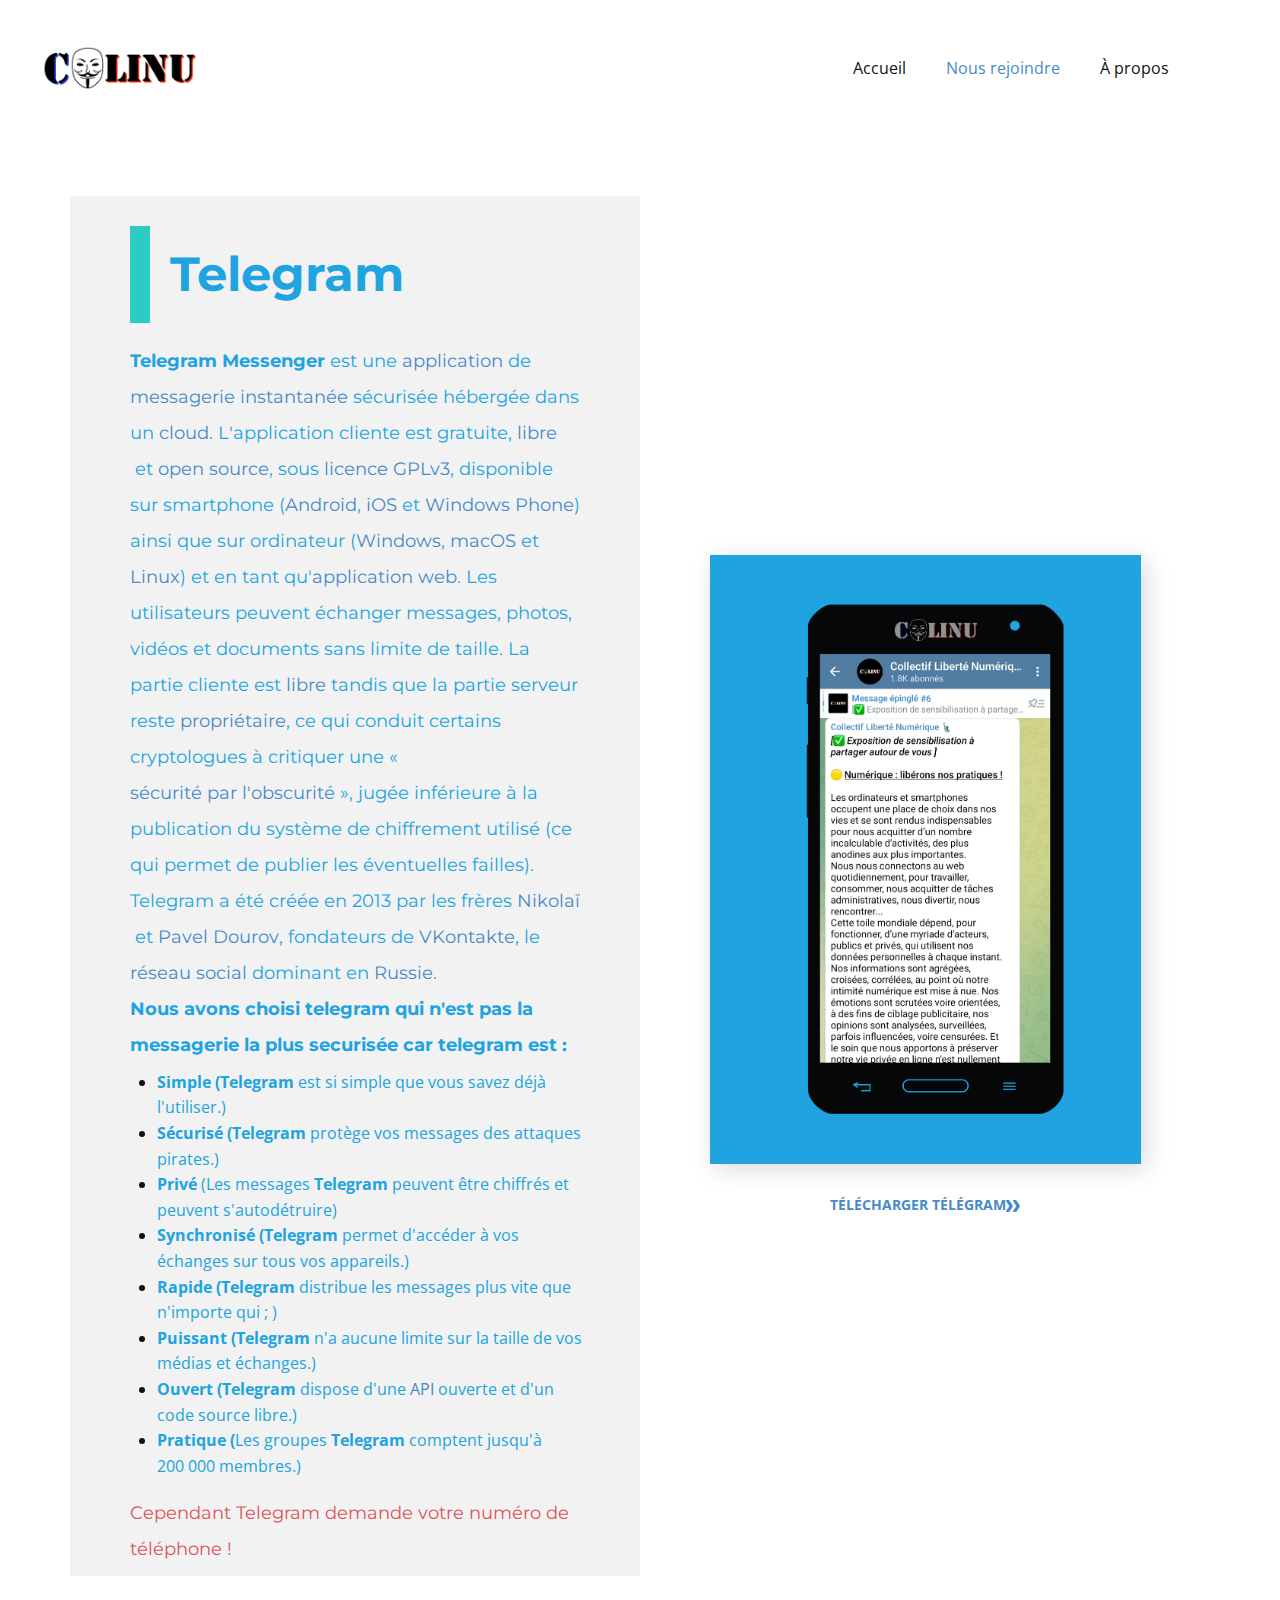
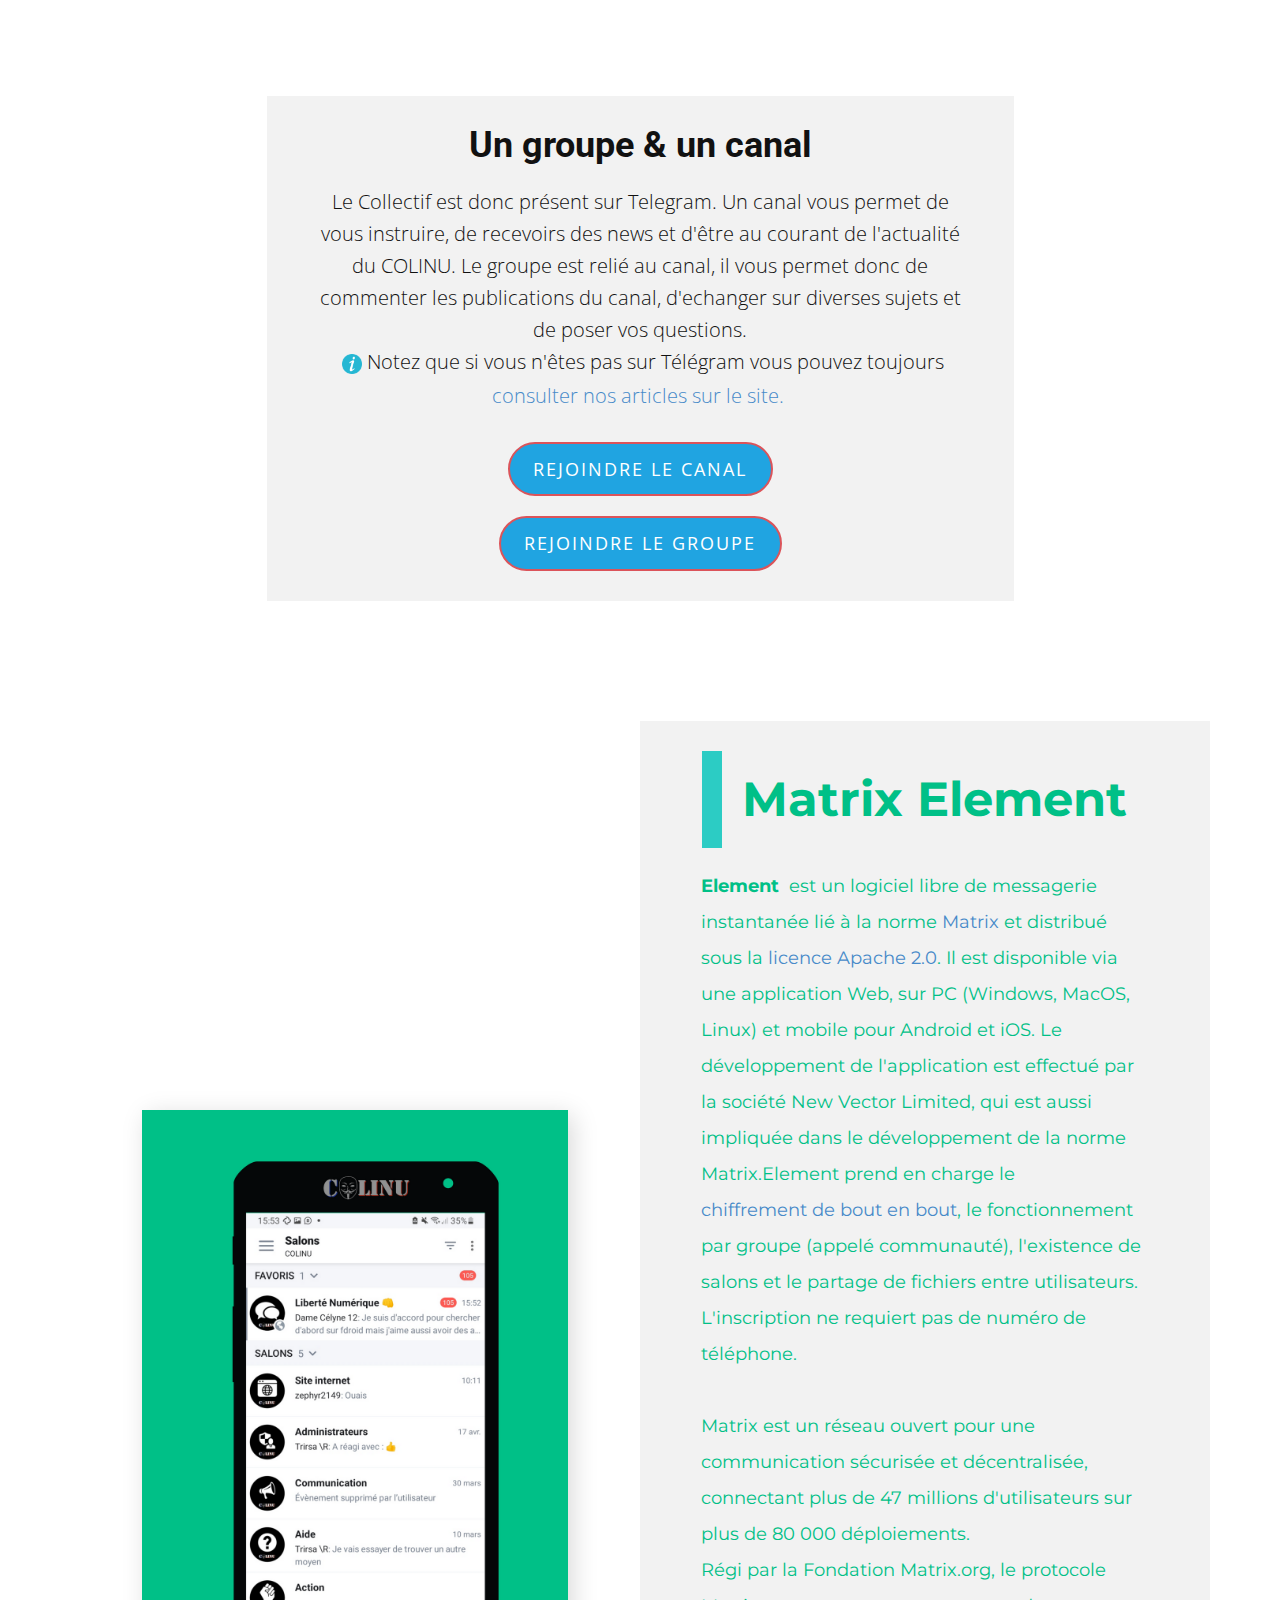
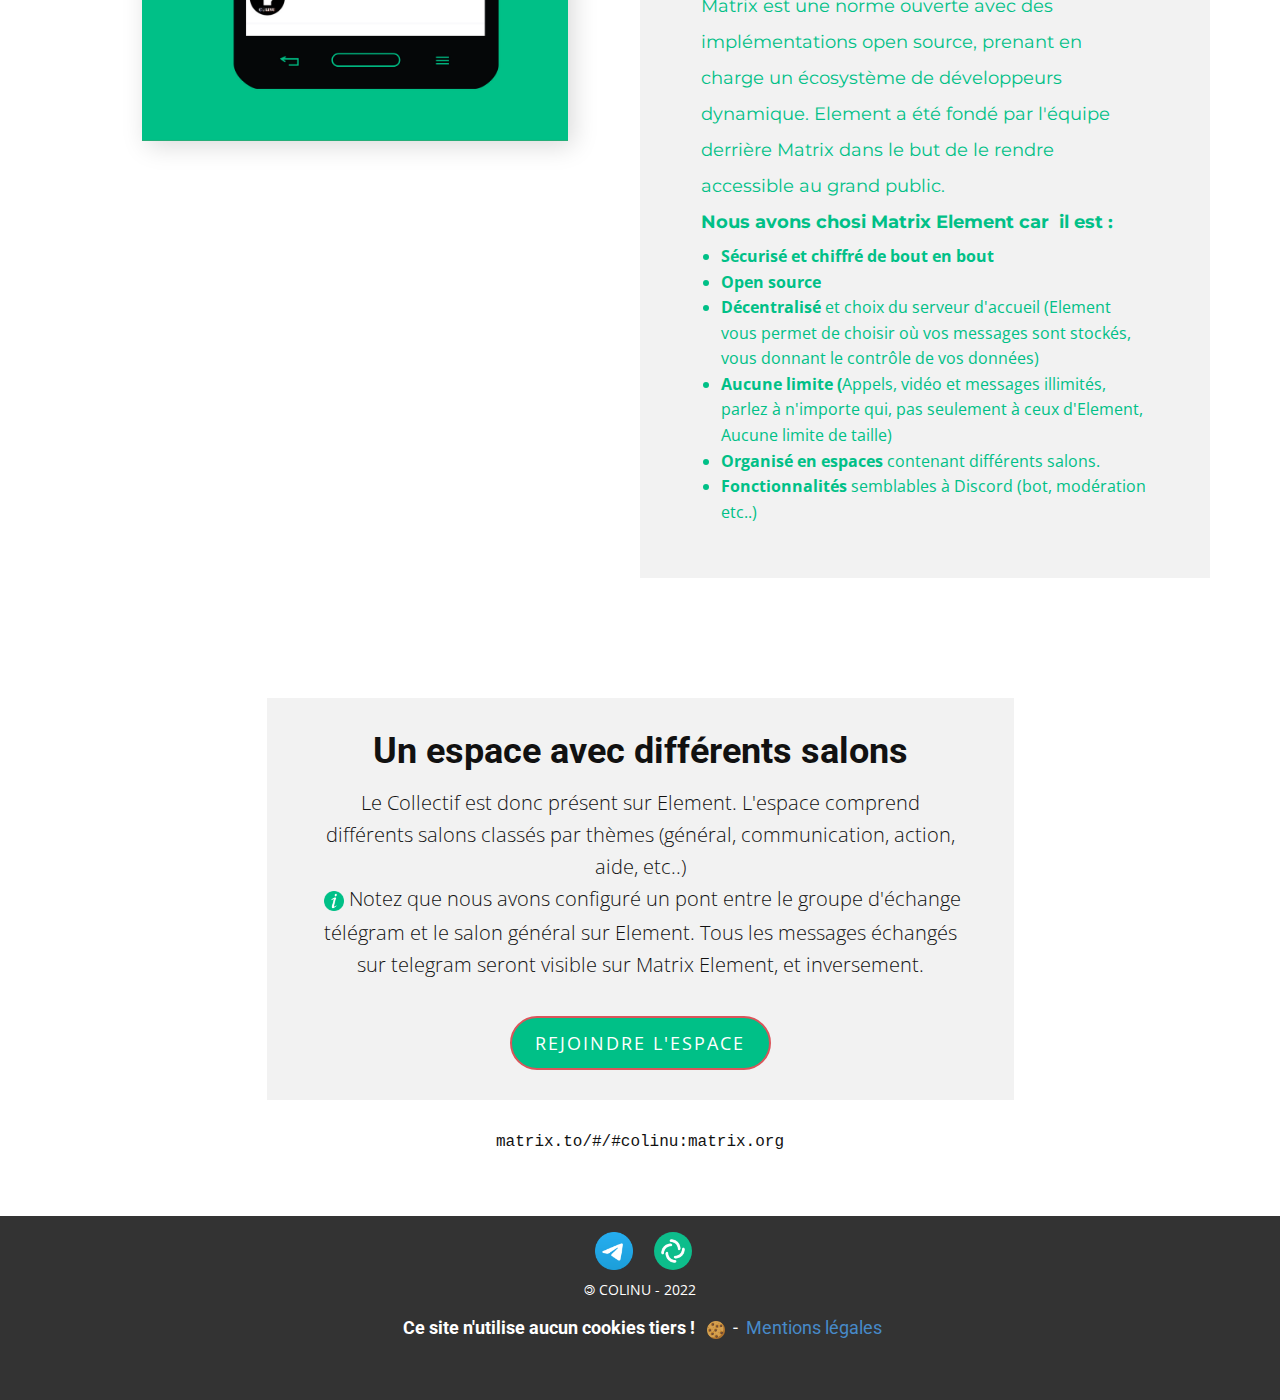
<file: Nous-rejoindre.html>
<!DOCTYPE html>
<html style="font-size: 16px;" lang="fr-FR"><head>
    <meta name="viewport" content="width=device-width, initial-scale=1.0">
    <meta charset="utf-8">
    <meta name="keywords" content="COLINU Collectif Liberté Numérique Cyber">
    <meta name="description" content="Collectif de cyberdéfenseurs des droits et libertés sur Internet, de la protection et de la confidentialité des données, de la sécurité et de l'anonymat dans le cyberespace.">
    <title>Nous rejoindre</title>
    <link rel="stylesheet" href="nicepage.css" media="screen">
<link rel="stylesheet" href="Nous-rejoindre.css" media="screen">
    <script class="u-script" type="text/javascript" src="jquery.js" "="" defer=""></script>
    <script class="u-script" type="text/javascript" src="nicepage.js" "="" defer=""></script>
    <link rel="icon" href="images/favicon.png">
    <link id="u-theme-google-font" rel="stylesheet" href="https://fonts.googleapis.com/css?family=Roboto:100,100i,300,300i,400,400i,500,500i,700,700i,900,900i|Open+Sans:300,300i,400,400i,500,500i,600,600i,700,700i,800,800i">
    <link id="u-page-google-font" rel="stylesheet" href="https://fonts.googleapis.com/css?family=Montserrat:100,100i,200,200i,300,300i,400,400i,500,500i,600,600i,700,700i,800,800i,900,900i">
    
    
    
    
    
    <script type="application/ld+json">{
		"@context": "http://schema.org",
		"@type": "Organization",
		"name": "COLINU",
		"logo": "images/CC_Express_20220422_1938080.6945936323268697.png"
}</script>
    <meta name="theme-color" content="#478ac9">
    <meta property="og:title" content="Nous rejoindre">
    <meta property="og:description" content="Collectif de cyberdéfenseurs des droits et libertés sur Internet, de la protection et de la confidentialité des données, de la sécurité et de l'anonymat dans le cyberespace.">
    <meta property="og:type" content="website">
  </head>
  <body class="u-body u-xl-mode" data-lang="fr"><header class="u-clearfix u-header u-header" id="sec-d30c"><a href="Accueil.html" data-page-id="73606879" class="u-image u-logo u-image-1" data-image-width="1080" data-image-height="1080" title="Acceuil">
        <img src="images/CC_Express_20220422_1938080.6945936323268697.png" class="u-logo-image u-logo-image-1">
      </a><nav class="u-menu u-menu-dropdown u-offcanvas u-menu-1">
        <div class="menu-collapse" style="font-size: 1rem; letter-spacing: 0px;">
          <a class="u-button-style u-custom-left-right-menu-spacing u-custom-padding-bottom u-custom-top-bottom-menu-spacing u-nav-link u-text-active-palette-1-base u-text-hover-palette-2-base" href="#">
            <svg class="u-svg-link" viewBox="0 0 24 24"><use xmlns:xlink="http://www.w3.org/1999/xlink" xlink:href="#menu-hamburger"></use></svg>
            <svg class="u-svg-content" version="1.1" id="menu-hamburger" viewBox="0 0 16 16" x="0px" y="0px" xmlns:xlink="http://www.w3.org/1999/xlink" xmlns="http://www.w3.org/2000/svg"><g><rect y="1" width="16" height="2"></rect><rect y="7" width="16" height="2"></rect><rect y="13" width="16" height="2"></rect>
</g></svg>
          </a>
        </div>
        <div class="u-custom-menu u-nav-container">
          <ul class="u-nav u-unstyled u-nav-1"><li class="u-nav-item"><a class="u-button-style u-nav-link u-text-active-palette-1-base u-text-hover-palette-2-base" href="Accueil.html" style="padding: 10px 20px;">Accueil</a><div class="u-nav-popup"><ul class="u-h-spacing-20 u-nav u-unstyled u-v-spacing-10 u-nav-2"><li class="u-nav-item"><a class="u-button-style u-nav-link u-white" href="Accueil.html#carousel_082c" data-page-id="73606879">Nos combats</a>
</li><li class="u-nav-item"><a class="u-button-style u-nav-link u-white" href="Accueil.html#carousel-82ff" data-page-id="73606879">Nos valeurs</a>
</li></ul>
</div>
</li><li class="u-nav-item"><a class="u-button-style u-nav-link u-text-active-palette-1-base u-text-hover-palette-2-base" href="Nous-rejoindre.html" style="padding: 10px 20px;">Nous rejoindre</a><div class="u-nav-popup"><ul class="u-h-spacing-20 u-nav u-unstyled u-v-spacing-10 u-nav-3"><li class="u-nav-item"><a class="u-button-style u-nav-link u-white" href="Nous-rejoindre.html#carousel_a980" data-page-id="90911626">Telegram</a>
</li><li class="u-nav-item"><a class="u-button-style u-nav-link u-white" href="Nous-rejoindre.html#sec-7849" data-page-id="90911626">Element</a>
</li></ul>
</div>
</li><li class="u-nav-item"><a class="u-button-style u-nav-link u-text-active-palette-1-base u-text-hover-palette-2-base" href="À-propos.html" style="padding: 10px 20px;">À propos</a><div class="u-nav-popup"><ul class="u-h-spacing-20 u-nav u-unstyled u-v-spacing-10 u-nav-4"><li class="u-nav-item"><a class="u-button-style u-nav-link u-white" href="À-propos.html#sec-03c6" data-page-id="885324531">Le fondateur</a>
</li><li class="u-nav-item"><a class="u-button-style u-nav-link u-white" href="À-propos.html#sec-4914" data-page-id="885324531">Nos amis</a>
</li><li class="u-nav-item"><a class="u-button-style u-nav-link u-white" href="À-propos.html#sec-d869" data-page-id="885324531">Infos</a>
</li></ul>
</div>
</li></ul>
        </div>
        <div class="u-custom-menu u-nav-container-collapse">
          <div class="u-black u-container-style u-inner-container-layout u-opacity u-opacity-95 u-sidenav">
            <div class="u-inner-container-layout u-sidenav-overflow">
              <div class="u-menu-close"></div>
              <ul class="u-align-center u-nav u-popupmenu-items u-unstyled u-nav-5"><li class="u-nav-item"><a class="u-button-style u-nav-link" href="Accueil.html">Accueil</a><div class="u-nav-popup"><ul class="u-h-spacing-20 u-nav u-unstyled u-v-spacing-10 u-nav-6"><li class="u-nav-item"><a class="u-button-style u-nav-link" href="Accueil.html#carousel_082c" data-page-id="73606879">Nos combats</a>
</li><li class="u-nav-item"><a class="u-button-style u-nav-link" href="Accueil.html#carousel-82ff" data-page-id="73606879">Nos valeurs</a>
</li></ul>
</div>
</li><li class="u-nav-item"><a class="u-button-style u-nav-link" href="Nous-rejoindre.html">Nous rejoindre</a><div class="u-nav-popup"><ul class="u-h-spacing-20 u-nav u-unstyled u-v-spacing-10 u-nav-7"><li class="u-nav-item"><a class="u-button-style u-nav-link" href="Nous-rejoindre.html#carousel_a980" data-page-id="90911626">Telegram</a>
</li><li class="u-nav-item"><a class="u-button-style u-nav-link" href="Nous-rejoindre.html#sec-7849" data-page-id="90911626">Element</a>
</li></ul>
</div>
</li><li class="u-nav-item"><a class="u-button-style u-nav-link" href="À-propos.html">À propos</a><div class="u-nav-popup"><ul class="u-h-spacing-20 u-nav u-unstyled u-v-spacing-10 u-nav-8"><li class="u-nav-item"><a class="u-button-style u-nav-link" href="À-propos.html#sec-03c6" data-page-id="885324531">Le fondateur</a>
</li><li class="u-nav-item"><a class="u-button-style u-nav-link" href="À-propos.html#sec-4914" data-page-id="885324531">Nos amis</a>
</li><li class="u-nav-item"><a class="u-button-style u-nav-link" href="À-propos.html#sec-d869" data-page-id="885324531">Infos</a>
</li></ul>
</div>
</li></ul>
            </div>
          </div>
          <div class="u-black u-menu-overlay u-opacity u-opacity-70"></div>
        </div>
      </nav></header>
    <section class="u-align-left u-clearfix u-section-1" id="carousel_a980">
      <div class="u-clearfix u-sheet u-sheet-1">
        <div class="u-clearfix u-expanded-width-xl u-layout-wrap u-layout-wrap-1">
          <div class="u-layout" style="">
            <div class="u-layout-row" style="">
              <div class="u-container-style u-grey-5 u-layout-cell u-size-30 u-layout-cell-1">
                <div class="u-container-layout u-container-layout-1">
                  <blockquote class="u-border-20 u-border-palette-4-base u-custom-font u-font-montserrat u-text u-text-default u-text-1">
                    <span class="u-text-custom-color-4" style="">Telegram</span>
                    <span class="u-text-custom-color-4"></span>
                  </blockquote>
                  <p class="u-custom-font u-font-montserrat u-text u-text-custom-color-4 u-text-2"><b>Telegram Messenger</b>&nbsp;est une&nbsp;<a href="https://fr.wikipedia.org/wiki/Application_(informatique)" title="Application (informatique)" class="u-active-none u-border-none u-btn u-button-style u-hover-none u-none u-text-palette-1-base u-btn-1">application</a>&nbsp;de&nbsp;<a href="https://fr.wikipedia.org/wiki/Messagerie_instantan%C3%A9e" title="Messagerie instantanée" class="u-active-none u-border-none u-btn u-button-style u-hover-none u-none u-text-palette-1-base u-btn-2">messagerie instantanée</a>&nbsp;sécurisée hébergée dans un&nbsp;<a href="https://fr.wikipedia.org/wiki/Cloud_computing" title="Cloud computing" class="u-active-none u-border-none u-btn u-button-style u-hover-none u-none u-text-palette-1-base u-btn-3">cloud</a>. L'application cliente est gratuite,&nbsp;<a href="https://fr.wikipedia.org/wiki/Logiciel_libre" title="Logiciel libre" class="u-active-none u-border-none u-btn u-button-style u-hover-none u-none u-text-palette-1-base u-btn-4">libre</a>&nbsp;et&nbsp;<a href="https://fr.wikipedia.org/wiki/Open_source" title="Open source" class="u-active-none u-border-none u-btn u-button-style u-hover-none u-none u-text-palette-1-base u-btn-5">open source</a>, sous&nbsp;<a href="https://fr.wikipedia.org/wiki/Licence_publique_g%C3%A9n%C3%A9rale_GNU" title="Licence publique générale GNU" class="u-active-none u-border-none u-btn u-button-style u-hover-none u-none u-text-palette-1-base u-btn-6">licence GPLv3</a>, disponible sur smartphone (<a href="https://fr.wikipedia.org/wiki/Android" title="Android" class="u-active-none u-border-none u-btn u-button-style u-hover-none u-none u-text-palette-1-base u-btn-7">Android</a>,&nbsp;<a href="https://fr.wikipedia.org/wiki/IOS" title="IOS" class="u-active-none u-border-none u-btn u-button-style u-hover-none u-none u-text-palette-1-base u-btn-8">iOS</a>&nbsp;et&nbsp;<a href="https://fr.wikipedia.org/wiki/Windows_Phone" title="Windows Phone" class="u-active-none u-border-none u-btn u-button-style u-hover-none u-none u-text-palette-1-base u-btn-9">Windows Phone</a>) ainsi que sur ordinateur (<a href="https://fr.wikipedia.org/wiki/Microsoft_Windows" title="Microsoft Windows" class="u-active-none u-border-none u-btn u-button-style u-hover-none u-none u-text-palette-1-base u-btn-10">Windows</a>,&nbsp;<a href="https://fr.wikipedia.org/wiki/MacOS" title="MacOS" class="u-active-none u-border-none u-btn u-button-style u-hover-none u-none u-text-palette-1-base u-btn-11">macOS</a>&nbsp;et&nbsp;<a href="https://fr.wikipedia.org/wiki/Linux" title="Linux" class="u-active-none u-border-none u-btn u-button-style u-hover-none u-none u-text-palette-1-base u-btn-12">Linux</a>) et en tant qu'<a href="https://fr.wikipedia.org/wiki/Application_web" title="Application web" class="u-active-none u-border-none u-btn u-button-style u-hover-none u-none u-text-palette-1-base u-btn-13">application web</a>. Les utilisateurs peuvent échanger messages, photos, vidéos et documents sans limite de taille. La partie cliente est&nbsp;<a href="https://fr.wikipedia.org/wiki/Logiciel_libre" title="Logiciel libre" class="u-active-none u-border-none u-btn u-button-style u-hover-none u-none u-text-palette-1-base u-btn-14">libre</a>&nbsp;tandis que la partie serveur reste&nbsp;<a href="https://fr.wikipedia.org/wiki/Logiciel_propri%C3%A9taire" title="Logiciel propriétaire" class="u-active-none u-border-none u-btn u-button-style u-hover-none u-none u-text-palette-1-base u-btn-15">propriétaire</a>, ce qui conduit certains cryptologues à critiquer une «&nbsp;<a href="https://fr.wikipedia.org/wiki/S%C3%A9curit%C3%A9_par_l%27obscurit%C3%A9" title="Sécurité par l'obscurité" class="u-active-none u-border-none u-btn u-button-style u-hover-none u-none u-text-palette-1-base u-btn-16">sécurité par l'obscurité</a>&nbsp;», jugée inférieure à la publication du système de chiffrement utilisé (ce qui permet de publier les éventuelles failles). Telegram a été créée en 2013&nbsp;par les frères&nbsp;<a href="https://fr.wikipedia.org/wiki/Nikola%C3%AF_Dourov" title="Nikolaï Dourov" class="u-active-none u-border-none u-btn u-button-style u-hover-none u-none u-text-palette-1-base u-btn-17">Nikolaï</a>&nbsp;et&nbsp;<a href="https://fr.wikipedia.org/wiki/Pavel_Dourov" title="Pavel Dourov" class="u-active-none u-border-none u-btn u-button-style u-hover-none u-none u-text-palette-1-base u-btn-18">Pavel Dourov</a>, fondateurs de&nbsp;<a href="https://fr.wikipedia.org/wiki/VKontakte" title="VKontakte" class="u-active-none u-border-none u-btn u-button-style u-hover-none u-none u-text-palette-1-base u-btn-19">VKontakte</a>, le&nbsp;<a href="https://fr.wikipedia.org/wiki/R%C3%A9seau_social" title="Réseau social" class="u-active-none u-border-none u-btn u-button-style u-hover-none u-none u-text-palette-1-base u-btn-20">réseau social</a>&nbsp;dominant en&nbsp;<a href="https://fr.wikipedia.org/wiki/Russie" title="Russie" class="u-active-none u-border-none u-btn u-button-style u-hover-none u-none u-text-palette-1-base u-btn-21">Russie</a>.<br><b>Nous avons choisi telegram qui n'est pas la messagerie la plus securisée car telegram est :</b>
                    <br>
                    <br>
                    <br>
                    <br>
                    <br>
                    <br>
                    <br>
                    <br>
                    <br>
                    <br>
                    <br>
                    <br>
                    <span class="u-text-palette-2-base">
                      <br>Cependant Telegram demande votre numéro de téléphone !
                    </span>
                  </p>
                  <ul class="u-text u-text-3">
                    <li>
                      <span class="u-text-custom-color-4">
                        <span style="font-weight: 700;">Simple (</span><b>Telegram</b>&nbsp;est si simple que vous savez déjà l'utiliser.)
                      </span>
                    </li>
                    <li>
                      <span class="u-text-custom-color-4">
                        <span style="font-weight: 700;">Sécurisé (</span><b>Telegram</b>&nbsp;protège vos messages des attaques pirates.)
                      </span>
                    </li>
                    <li>
                      <span class="u-text-custom-color-4">
                        <span style="font-weight: 700;">Privé&nbsp;</span>(Les messages&nbsp;<b>Telegram</b>&nbsp;peuvent être chiffrés et peuvent s'autodétruire)
                      </span>
                    </li>
                    <li>
                      <span class="u-text-custom-color-4">
                        <span style="font-weight: 700;">Synchronisé (</span><b>Telegram</b>&nbsp;permet d'accéder à vos échanges sur tous vos appareils.)
                      </span>
                    </li>
                    <li>
                      <span class="u-text-custom-color-4">
                        <span style="font-weight: 700;">Rapide (</span><b>Telegram</b>&nbsp;distribue les messages plus vite que n'importe qui ; )
                      </span>
                    </li>
                    <li>
                      <span class="u-text-custom-color-4">
                        <span style="font-weight: 700;">Puissant (</span><b>Telegram</b>&nbsp;n'a aucune limite sur la taille de vos médias et échanges.)
                      </span>
                    </li>
                    <li>
                      <span class="u-text-custom-color-4">
                        <span style="font-weight: 700;">Ouvert (</span><b>Telegram</b>&nbsp;dispose d'une&nbsp;<a href="https://core.telegram.org/api" class="u-active-none u-border-none u-btn u-button-style u-hover-none u-none u-text-palette-1-base u-btn-22">API</a>&nbsp;ouverte et d'un code source libre.)
                      </span>
                    </li>
                    <li>
                      <span class="u-text-custom-color-4">
                        <span style="font-weight: 700;">Pratique (</span>Les groupes&nbsp;<b>Telegram</b>&nbsp;comptent jusqu'à 200&nbsp;000 membres.)
                      </span>
                    </li>
                  </ul>
                </div>
              </div>
              <div class="u-align-center u-container-style u-layout-cell u-size-30 u-layout-cell-2">
                <div class="u-container-layout u-valign-middle u-container-layout-2">
                  <img class="u-image u-image-default u-image-1" src="images/CC_Express_20220501_1602540.22468943486632054.png" alt="" data-image-width="2080" data-image-height="2920">
                  <a href="https://telegram.org/apps" class="u-btn u-button-style u-none u-text-hover-palette-2-base u-text-palette-1-base u-btn-23">Télécharger télégram<span class="u-icon u-text-palette-1-base"><svg class="u-svg-content" viewBox="0 -32 426.66667 426" style="width: 1em; height: 1em;"><path d="m213.332031 181.667969c0 4.265625-1.277343 8.53125-3.625 11.730469l-106.667969 160c-3.839843 5.761718-10.238281 9.601562-17.707031 9.601562h-64c-11.730469 0-21.332031-9.601562-21.332031-21.332031 0-4.269531 1.28125-8.535157 3.625-11.734375l98.773438-148.265625-98.773438-148.269531c-2.34375-3.199219-3.625-7.464844-3.625-11.730469 0-11.734375 9.601562-21.335938 21.332031-21.335938h64c7.46875 0 13.867188 3.839844 17.707031 9.601563l106.667969 160c2.347657 3.199218 3.625 7.464844 3.625 11.734375zm0 0"></path><path d="m426.667969 181.667969c0 4.265625-1.28125 8.53125-3.628907 11.730469l-106.664062 160c-3.839844 5.761718-10.242188 9.601562-17.707031 9.601562h-64c-11.734375 0-21.335938-9.601562-21.335938-21.332031 0-4.269531 1.28125-8.535157 3.628907-11.734375l98.773437-148.265625-98.773437-148.269531c-2.347657-3.199219-3.628907-7.464844-3.628907-11.730469 0-11.734375 9.601563-21.335938 21.335938-21.335938h64c7.464843 0 13.867187 3.839844 17.707031 9.601563l106.664062 160c2.347657 3.199218 3.628907 7.464844 3.628907 11.734375zm0 0"></path></svg><img></span>
                  </a>
                </div>
              </div>
            </div>
          </div>
        </div>
      </div>
    </section>
    <section class="u-align-left u-clearfix u-section-2" id="sec-dbe2">
      <div class="u-clearfix u-sheet u-valign-middle u-sheet-1">
        <div class="u-align-center u-container-style u-grey-5 u-group u-group-1">
          <div class="u-container-layout u-valign-middle u-container-layout-1">
            <h1 class="u-text u-text-default u-text-1">Un groupe &amp; un canal</h1>
            <p class="u-text u-text-2">Le Collectif est donc présent sur Telegram. Un canal vous permet de vous instruire, de recevoirs des news et d'être au courant de l'actualité du COLINU. Le groupe est relié au canal, il vous permet donc de commenter les publications du canal, d'echanger sur diverses sujets et de poser vos questions.<br>&nbsp;<span class="u-file-icon u-icon"><img src="images/189664.png" alt=""></span>&nbsp;Notez que si vous n'êtes pas sur Télégram vous pouvez toujours <a href="Articles.html" data-page-id="35963214" class="u-active-none u-border-none u-btn u-button-link u-button-style u-hover-none u-none u-text-palette-1-base u-btn-1">consulter nos articles sur le site.&nbsp;</a>
              <br>
            </p>
            <a href="https://t.me/libertenumerique" class="u-border-2 u-border-palette-2-base u-btn u-btn-round u-button-style u-color-scheme-summer-time u-color-style-multicolor-1 u-custom-color-4 u-radius-50 u-text-body-alt-color u-btn-2" target="_blank">Rejoindre le canal</a>
            <a href="https://t.me/libertenumeriquechat" class="u-border-2 u-border-palette-2-base u-btn u-btn-round u-button-style u-color-scheme-summer-time u-color-style-multicolor-1 u-custom-color-4 u-radius-50 u-text-body-alt-color u-btn-3" target="_blank">Rejoindre le groupe</a>
          </div>
        </div>
      </div>
    </section>
    <section class="u-align-left u-clearfix u-section-3" id="sec-7849">
      <div class="u-clearfix u-sheet u-sheet-1">
        <div class="u-clearfix u-expanded-width u-layout-wrap u-layout-wrap-1">
          <div class="u-layout" style="">
            <div class="u-layout-row" style="">
              <div class="u-align-center u-container-style u-layout-cell u-size-30 u-layout-cell-1">
                <div class="u-container-layout u-container-layout-1">
                  <img class="u-image u-image-default u-image-1" src="images/CC_Express_20220501_1601060.3801910053333464.png" alt="" data-image-width="1140" data-image-height="1600">
                </div>
              </div>
              <div class="u-container-style u-grey-5 u-layout-cell u-size-30 u-layout-cell-2">
                <div class="u-container-layout u-container-layout-2">
                  <blockquote class="u-border-20 u-border-palette-4-base u-custom-font u-font-montserrat u-text u-text-custom-color-3 u-text-default u-text-1">Matrix Element</blockquote>
                  <p class="u-custom-font u-font-montserrat u-text u-text-2">
                    <span class="u-text-custom-color-3"><b>Element</b>&nbsp;&nbsp;est un&nbsp;logiciel libre&nbsp;de&nbsp;messagerie instantanée&nbsp;lié à la norme&nbsp;<a href="https://fr.wikipedia.org/wiki/Matrix_(protocole)" title="Matrix (protocole)" class="u-active-none u-border-none u-btn u-button-style u-hover-none u-none u-text-palette-1-base u-btn-1">Matrix</a>&nbsp;et distribué sous la&nbsp;<a href="https://fr.wikipedia.org/wiki/Licence_Apache" title="Licence Apache" class="u-active-none u-border-none u-btn u-button-style u-hover-none u-none u-text-palette-1-base u-btn-2">licence Apache 2.0</a>. Il est disponible via une application Web, sur PC (Windows, MacOS, Linux) et mobile pour&nbsp;Android&nbsp;et&nbsp;iOS. Le développement de l'application est effectué par la société&nbsp;New Vector Limited, qui est aussi impliquée dans le développement de la norme Matrix.Element&nbsp;prend en charge le&nbsp;<a href="https://fr.wikipedia.org/wiki/Chiffrement_de_bout_en_bout" title="" class="u-active-none u-border-none u-btn u-button-style u-hover-none u-none u-text-palette-1-base u-btn-3">chiffrement de bout en bout</a>, le fonctionnement par groupe (appelé communauté), l'existence de salons et le partage de fichiers entre utilisateurs. L'inscription ne requiert pas de numéro de téléphone.<br>
                      <br>Matrix est un réseau ouvert pour une communication sécurisée et décentralisée, connectant plus de 47 millions d'utilisateurs sur plus de 80&nbsp;000 déploiements.<br>Régi par la Fondation Matrix.org, le protocole Matrix est une norme ouverte avec des implémentations open source, prenant en charge un écosystème de développeurs dynamique.&nbsp;Element a été fondé par l'équipe derrière Matrix dans le but de le rendre accessible au grand public.<br><b>Nous avons chosi Matrix Element car&nbsp; il est :</b>
                    </span>
                    <br>
                    <br>
                    <br>
                    <br>
                    <br>
                  </p>
                  <ul class="u-text u-text-custom-color-3 u-text-3">
                    <li>
                      <span style="font-weight: 700;">Sécurisé et chiffré de bout en bout</span>
                    </li>
                    <li>
                      <span style="font-weight: 700;">Open source</span>
                    </li>
                    <li>
                      <span style="font-weight: 700;">Décentralisé</span> et choix du serveur d'accueil (Element vous permet de choisir où vos messages sont stockés, vous donnant le contrôle de vos données)
                    </li>
                    <li>
                      <span style="font-weight: 700;">Aucune limite (</span>Appels, vidéo et messages illimités, parlez à n'importe qui, pas seulement à ceux d'Element, Aucune limite de taille)
                    </li>
                    <li>
                      <span style="font-weight: 700;">Organisé en espaces</span> contenant différents salons.&nbsp;
                    </li>
                    <li>
                      <span style="font-weight: 700;">Fonctionnalités</span> semblables à Discord (bot, modération etc..)
                    </li>
                  </ul>
                </div>
              </div>
            </div>
          </div>
        </div>
      </div>
    </section>
    <section class="u-align-left u-clearfix u-section-4" id="sec-c0fa">
      <div class="u-clearfix u-sheet u-sheet-1">
        <div class="u-align-center u-container-style u-grey-5 u-group u-group-1" data-href="matrix.to/#/#colinu:matrix.org">
          <div class="u-container-layout u-container-layout-1">
            <h1 class="u-text u-text-default u-text-1">Un espace avec différents salons</h1>
            <p class="u-text u-text-2">Le Collectif est donc présent sur Element. L'espace comprend différents salons classés par thèmes (général, communication, action, aide, etc..)<br>&nbsp;<span class="u-file-icon u-icon u-text-custom-color-3"><img src="images/189664-a7b2d445.png" alt=""></span>&nbsp;Notez que nous avons configuré un pont entre le groupe d'échange télégram et le salon général sur Element. Tous les messages échangés sur telegram seront visible sur Matrix Element, et inversement.<br>
            </p>
            <a href="https://vu.fr/eLnG" class="u-border-2 u-border-palette-2-base u-btn u-btn-round u-button-style u-color-scheme-summer-time u-color-style-multicolor-1 u-custom-color-3 u-radius-50 u-text-body-alt-color u-btn-1" target="_blank">Rejoindre l'espace</a>
          </div>
        </div>
        <p class="u-custom-font u-font-courier-new u-text u-text-default u-text-3"> matrix.to/#/#colinu:matrix.org</p>
      </div>
    </section>
    
    
    <footer class="u-align-center u-clearfix u-footer u-grey-80 u-footer" id="sec-5dfa"><div class="u-clearfix u-sheet u-sheet-1">
        <div class="u-image u-image-circle u-preserve-proportions u-image-1" alt="" data-image-width="512" data-image-height="512" data-href="https://app.element.io/#/room/#colinu:matrix.org" data-target="_blank"></div><span class="u-file-icon u-hover-feature u-icon u-icon-1" data-href="https://t.me/libertenumerique" data-target="_blank"><img src="images/unnamed2.png" alt=""></span>
        <p class="u-small-text u-text u-text-variant u-text-1">🄯 COLINU - 2022</p>
        <h6 class="u-text u-text-2"><span class="u-icon"></span>&nbsp;<span style="font-weight: 700;">Ce site n'utilise aucun cookies tiers !</span>&nbsp; ​&nbsp;<span class="u-file-icon u-icon"><img src="images/541732.png" alt=""></span>&nbsp;&nbsp;-&nbsp;&nbsp;<a href="Mentions-légales.html" data-page-id="28342525" class="u-active-none u-border-none u-btn u-button-link u-button-style u-hover-none u-none u-text-palette-1-base u-btn-1" target="_blank">Mentions légales</a>
        </h6>
      </div></footer>
    
    </section>
  
</body></html>
</file>
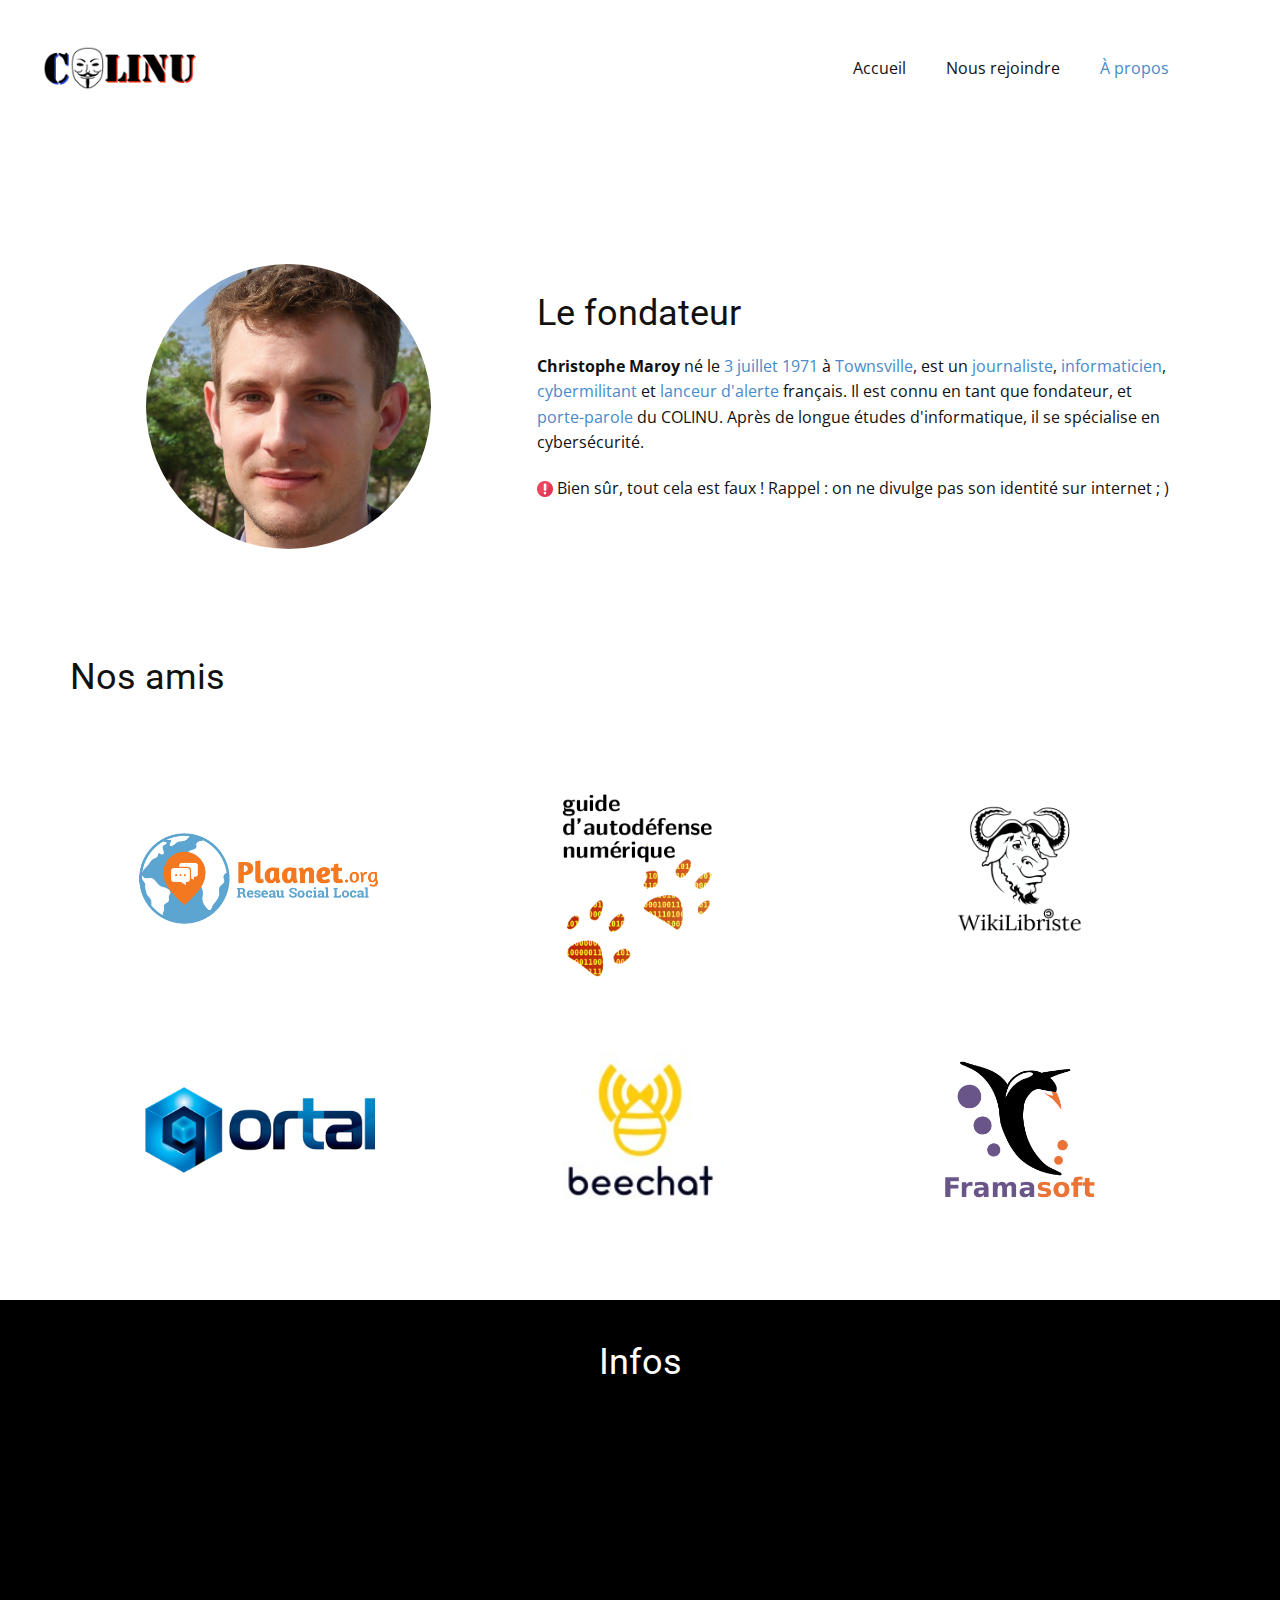
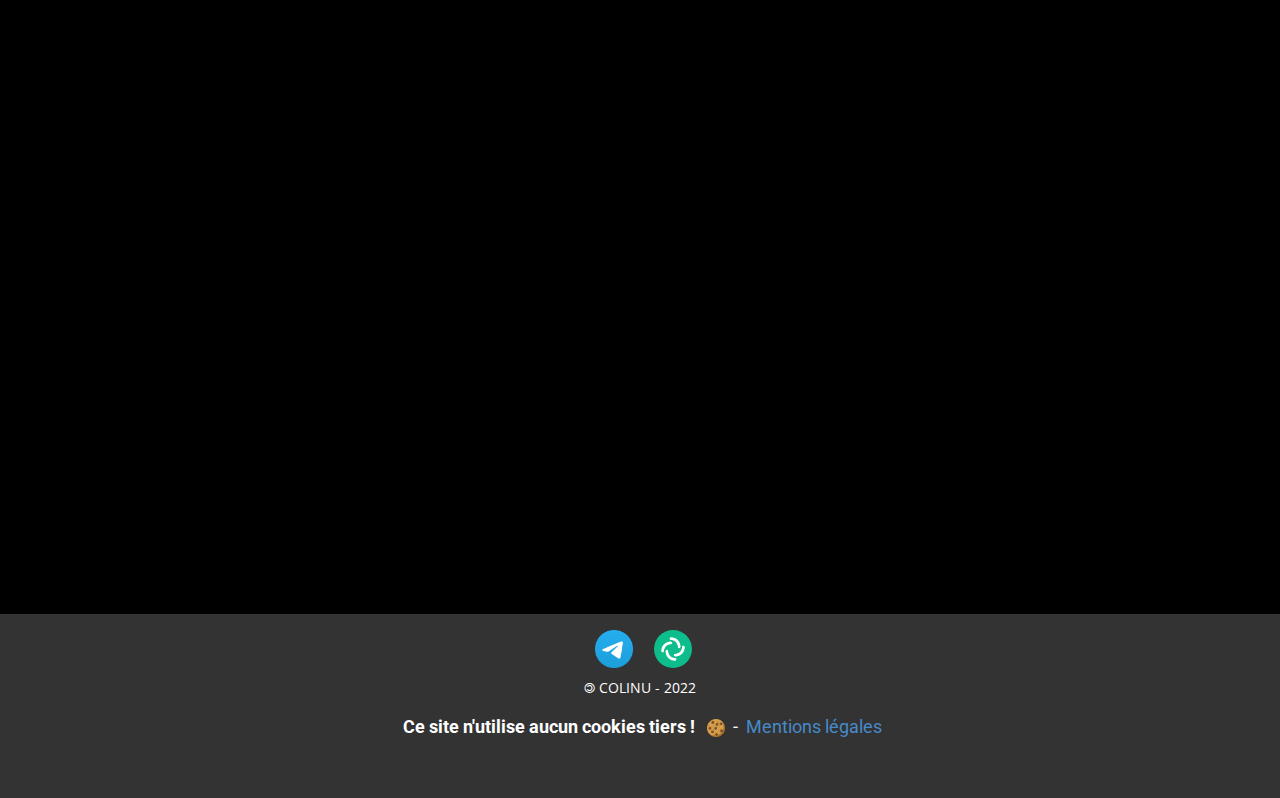
<file: À-propos.html>
<!DOCTYPE html>
<html style="font-size: 16px;" lang="fr-FR"><head>
    <meta name="viewport" content="width=device-width, initial-scale=1.0">
    <meta charset="utf-8">
    <meta name="keywords" content="Le fondateur, Nos amis">
    <meta name="description" content="Collectif de cyberdéfenseurs des droits et libertés sur Internet, de la protection et de la confidentialité des données, de la sécurité et de l'anonymat dans le cyberespace.">
    <title>À propos</title>
    <link rel="stylesheet" href="nicepage.css" media="screen">
<link rel="stylesheet" href="À-propos.css" media="screen">
    <script class="u-script" type="text/javascript" src="jquery.js" "="" defer=""></script>
    <script class="u-script" type="text/javascript" src="nicepage.js" "="" defer=""></script>
    <link rel="icon" href="images/favicon.png">
    <link id="u-theme-google-font" rel="stylesheet" href="https://fonts.googleapis.com/css?family=Roboto:100,100i,300,300i,400,400i,500,500i,700,700i,900,900i|Open+Sans:300,300i,400,400i,500,500i,600,600i,700,700i,800,800i">
    
    
    
    
    <script type="application/ld+json">{
		"@context": "http://schema.org",
		"@type": "Organization",
		"name": "COLINU",
		"logo": "images/CC_Express_20220422_1938080.6945936323268697.png"
}</script>
    <meta name="theme-color" content="#478ac9">
    <meta property="og:title" content="À propos">
    <meta property="og:description" content="Collectif de cyberdéfenseurs des droits et libertés sur Internet, de la protection et de la confidentialité des données, de la sécurité et de l'anonymat dans le cyberespace.">
    <meta property="og:type" content="website">
  </head>
  <body class="u-body u-xl-mode" data-lang="fr"><header class="u-clearfix u-header u-header" id="sec-d30c"><a href="Accueil.html" data-page-id="73606879" class="u-image u-logo u-image-1" data-image-width="1080" data-image-height="1080" title="Acceuil">
        <img src="images/CC_Express_20220422_1938080.6945936323268697.png" class="u-logo-image u-logo-image-1">
      </a><nav class="u-menu u-menu-dropdown u-offcanvas u-menu-1">
        <div class="menu-collapse" style="font-size: 1rem; letter-spacing: 0px;">
          <a class="u-button-style u-custom-left-right-menu-spacing u-custom-padding-bottom u-custom-top-bottom-menu-spacing u-nav-link u-text-active-palette-1-base u-text-hover-palette-2-base" href="#">
            <svg class="u-svg-link" viewBox="0 0 24 24"><use xmlns:xlink="http://www.w3.org/1999/xlink" xlink:href="#menu-hamburger"></use></svg>
            <svg class="u-svg-content" version="1.1" id="menu-hamburger" viewBox="0 0 16 16" x="0px" y="0px" xmlns:xlink="http://www.w3.org/1999/xlink" xmlns="http://www.w3.org/2000/svg"><g><rect y="1" width="16" height="2"></rect><rect y="7" width="16" height="2"></rect><rect y="13" width="16" height="2"></rect>
</g></svg>
          </a>
        </div>
        <div class="u-custom-menu u-nav-container">
          <ul class="u-nav u-unstyled u-nav-1"><li class="u-nav-item"><a class="u-button-style u-nav-link u-text-active-palette-1-base u-text-hover-palette-2-base" href="Accueil.html" style="padding: 10px 20px;">Accueil</a><div class="u-nav-popup"><ul class="u-h-spacing-20 u-nav u-unstyled u-v-spacing-10 u-nav-2"><li class="u-nav-item"><a class="u-button-style u-nav-link u-white" href="Accueil.html#carousel_082c" data-page-id="73606879">Nos combats</a>
</li><li class="u-nav-item"><a class="u-button-style u-nav-link u-white" href="Accueil.html#carousel-82ff" data-page-id="73606879">Nos valeurs</a>
</li></ul>
</div>
</li><li class="u-nav-item"><a class="u-button-style u-nav-link u-text-active-palette-1-base u-text-hover-palette-2-base" href="Nous-rejoindre.html" style="padding: 10px 20px;">Nous rejoindre</a><div class="u-nav-popup"><ul class="u-h-spacing-20 u-nav u-unstyled u-v-spacing-10 u-nav-3"><li class="u-nav-item"><a class="u-button-style u-nav-link u-white" href="Nous-rejoindre.html#carousel_a980" data-page-id="90911626">Telegram</a>
</li><li class="u-nav-item"><a class="u-button-style u-nav-link u-white" href="Nous-rejoindre.html#sec-7849" data-page-id="90911626">Element</a>
</li></ul>
</div>
</li><li class="u-nav-item"><a class="u-button-style u-nav-link u-text-active-palette-1-base u-text-hover-palette-2-base" href="À-propos.html" style="padding: 10px 20px;">À propos</a><div class="u-nav-popup"><ul class="u-h-spacing-20 u-nav u-unstyled u-v-spacing-10 u-nav-4"><li class="u-nav-item"><a class="u-button-style u-nav-link u-white" href="À-propos.html#sec-03c6" data-page-id="885324531">Le fondateur</a>
</li><li class="u-nav-item"><a class="u-button-style u-nav-link u-white" href="À-propos.html#sec-4914" data-page-id="885324531">Nos amis</a>
</li><li class="u-nav-item"><a class="u-button-style u-nav-link u-white" href="À-propos.html#sec-d869" data-page-id="885324531">Infos</a>
</li></ul>
</div>
</li></ul>
        </div>
        <div class="u-custom-menu u-nav-container-collapse">
          <div class="u-black u-container-style u-inner-container-layout u-opacity u-opacity-95 u-sidenav">
            <div class="u-inner-container-layout u-sidenav-overflow">
              <div class="u-menu-close"></div>
              <ul class="u-align-center u-nav u-popupmenu-items u-unstyled u-nav-5"><li class="u-nav-item"><a class="u-button-style u-nav-link" href="Accueil.html">Accueil</a><div class="u-nav-popup"><ul class="u-h-spacing-20 u-nav u-unstyled u-v-spacing-10 u-nav-6"><li class="u-nav-item"><a class="u-button-style u-nav-link" href="Accueil.html#carousel_082c" data-page-id="73606879">Nos combats</a>
</li><li class="u-nav-item"><a class="u-button-style u-nav-link" href="Accueil.html#carousel-82ff" data-page-id="73606879">Nos valeurs</a>
</li></ul>
</div>
</li><li class="u-nav-item"><a class="u-button-style u-nav-link" href="Nous-rejoindre.html">Nous rejoindre</a><div class="u-nav-popup"><ul class="u-h-spacing-20 u-nav u-unstyled u-v-spacing-10 u-nav-7"><li class="u-nav-item"><a class="u-button-style u-nav-link" href="Nous-rejoindre.html#carousel_a980" data-page-id="90911626">Telegram</a>
</li><li class="u-nav-item"><a class="u-button-style u-nav-link" href="Nous-rejoindre.html#sec-7849" data-page-id="90911626">Element</a>
</li></ul>
</div>
</li><li class="u-nav-item"><a class="u-button-style u-nav-link" href="À-propos.html">À propos</a><div class="u-nav-popup"><ul class="u-h-spacing-20 u-nav u-unstyled u-v-spacing-10 u-nav-8"><li class="u-nav-item"><a class="u-button-style u-nav-link" href="À-propos.html#sec-03c6" data-page-id="885324531">Le fondateur</a>
</li><li class="u-nav-item"><a class="u-button-style u-nav-link" href="À-propos.html#sec-4914" data-page-id="885324531">Nos amis</a>
</li><li class="u-nav-item"><a class="u-button-style u-nav-link" href="À-propos.html#sec-d869" data-page-id="885324531">Infos</a>
</li></ul>
</div>
</li></ul>
            </div>
          </div>
          <div class="u-black u-menu-overlay u-opacity u-opacity-70"></div>
        </div>
      </nav></header>
    <section class="u-clearfix u-section-1" id="sec-03c6">
      <div class="u-clearfix u-sheet u-sheet-1">
        <div class="u-clearfix u-expanded-width u-gutter-0 u-layout-wrap u-layout-wrap-1">
          <div class="u-layout">
            <div class="u-layout-row">
              <div class="u-align-center u-container-style u-layout-cell u-left-cell u-size-23 u-layout-cell-1">
                <div class="u-container-layout u-valign-middle u-container-layout-1">
                  <div class="u-image u-image-circle u-preserve-proportions u-image-1" alt="" data-image-width="1024" data-image-height="1024"></div>
                </div>
              </div>
              <div class="u-align-left u-container-style u-layout-cell u-right-cell u-size-37 u-layout-cell-2">
                <div class="u-container-layout u-container-layout-2">
                  <h2 class="u-text u-text-default u-text-1">Le fondateur</h2>
                  <p class="u-text u-text-2"><b>Christophe Maroy</b>&nbsp;né&nbsp;le&nbsp;<a href="https://fr.wikipedia.org/wiki/3_juillet" title="3 juillet" class="u-active-none u-border-none u-btn u-button-style u-hover-none u-none u-text-palette-1-base u-btn-1">3</a>&nbsp;<a href="https://fr.wikipedia.org/wiki/Juillet_1971" title="Juillet 1971" class="u-active-none u-border-none u-btn u-button-style u-hover-none u-none u-text-palette-1-base u-btn-2">juillet</a>&nbsp;<a href="https://fr.wikipedia.org/wiki/1971" title="1971" class="u-active-none u-border-none u-btn u-button-style u-hover-none u-none u-text-palette-1-base u-btn-3">1971</a>&nbsp;à&nbsp;<a href="https://fr.wikipedia.org/wiki/Townsville" title="Townsville" class="u-active-none u-border-none u-btn u-button-style u-hover-none u-none u-text-palette-1-base u-btn-4">Townsville</a>, est un&nbsp;<a href="https://fr.wikipedia.org/wiki/Journaliste" title="Journaliste" class="u-active-none u-border-none u-btn u-button-style u-hover-none u-none u-text-palette-1-base u-btn-5">journaliste</a>,&nbsp;<a href="https://fr.wikipedia.org/wiki/Informaticien" title="Informaticien" class="u-active-none u-border-none u-btn u-button-style u-hover-none u-none u-text-palette-1-base u-btn-6">informaticien</a>,&nbsp;<a href="https://fr.wikipedia.org/wiki/Cybermilitantisme" title="Cybermilitantisme" class="u-active-none u-border-none u-btn u-button-style u-hover-none u-none u-text-palette-1-base u-btn-7">cybermilitant</a>&nbsp;et&nbsp;<a href="https://fr.wikipedia.org/wiki/Lanceur_d%27alerte" title="Lanceur d'alerte" class="u-active-none u-border-none u-btn u-button-style u-hover-none u-none u-text-palette-1-base u-btn-8">lanceur d'alerte</a>&nbsp;français. Il est connu en tant que fondateur,&nbsp;et&nbsp;<a href="https://fr.wikipedia.org/wiki/Porte-parole" title="Porte-parole" class="u-active-none u-border-none u-btn u-button-style u-hover-none u-none u-text-palette-1-base u-btn-9">porte-parole</a>&nbsp;du COLINU. Après de longue études d'informatique, il se spécialise en cybersécurité.&nbsp;
                  </p>
                  <p class="u-text u-text-3"><span class="u-file-icon u-icon"><img src="images/6785368.png" alt=""></span>&nbsp;Bien sûr, tout cela est faux ! Rappel : on ne divulge pas son identité sur internet ; )
                  </p>
                </div>
              </div>
            </div>
          </div>
        </div>
      </div>
    </section>
    <section class="u-clearfix u-section-2" id="sec-d677">
      <div class="u-clearfix u-sheet u-sheet-1">
        <h2 class="u-align-center-lg u-align-center-md u-align-center-sm u-align-center-xs u-text u-text-default-lg u-text-default-md u-text-default-sm u-text-default-xs u-text-1">Nos amis</h2>
        <div class="u-clearfix u-expanded-width u-layout-wrap u-layout-wrap-1">
          <div class="u-layout">
            <div class="u-layout-col">
              <div class="u-size-30">
                <div class="u-layout-row">
                  <div class="u-container-style u-layout-cell u-size-20 u-layout-cell-1">
                    <div class="u-container-layout u-valign-middle-xs u-valign-top-lg u-valign-top-md u-valign-top-sm u-valign-top-xl u-container-layout-1">
                      <img class="u-image u-image-default u-preserve-proportions u-image-1" src="images/CC_Express_20211223_2056000.48445640331499906.png" alt="" data-image-width="1080" data-image-height="1080" data-href="https://plaanet.io/" data-target="_blank">
                    </div>
                  </div>
                  <div class="u-container-style u-layout-cell u-size-20 u-layout-cell-2">
                    <div class="u-container-layout u-container-layout-2">
                      <img class="u-image u-image-default u-image-2" src="images/titre.png" alt="" data-image-width="209" data-image-height="264" data-href="https://guide.boum.org/" data-target="_blank">
                    </div>
                  </div>
                  <div class="u-container-style u-layout-cell u-size-20 u-layout-cell-3">
                    <div class="u-container-layout u-valign-middle u-container-layout-3">
                      <img class="u-image u-image-default u-preserve-proportions u-image-3" src="images/CC_Express_20220210_2224100.738165782111649.png" alt="" data-image-width="1080" data-image-height="1080" data-href="https://wikilibriste.fr/" data-target="_blank">
                    </div>
                  </div>
                </div>
              </div>
              <div class="u-size-30">
                <div class="u-layout-row">
                  <div class="u-container-style u-layout-cell u-size-20 u-layout-cell-4">
                    <div class="u-container-layout u-valign-middle u-container-layout-4">
                      <img class="u-image u-image-default u-image-4" src="images/cropped-QORTAL_t3q_2_web2x-1.png" alt="" data-image-width="650" data-image-height="254" data-href="https://qortal.org/" data-target="_blank">
                    </div>
                  </div>
                  <div class="u-container-style u-layout-cell u-size-20 u-layout-cell-5">
                    <div class="u-container-layout u-valign-middle u-container-layout-5">
                      <img class="u-image u-image-default u-preserve-proportions u-image-5" src="images/1637323535650.jpg" alt="" data-image-width="200" data-image-height="200" data-href="https://beechat.network/" data-target="_blank">
                    </div>
                  </div>
                  <div class="u-container-style u-layout-cell u-size-20 u-layout-cell-6">
                    <div class="u-container-layout u-valign-bottom-lg u-valign-bottom-md u-valign-bottom-sm u-valign-bottom-xs u-container-layout-6">
                      <img class="u-image u-image-default u-preserve-proportions u-image-6" src="images/1200px-Framasoft_Logo.svg.png" alt="" data-image-width="1200" data-image-height="1200" data-href="https://framasoft.org/fr/" data-target="_blank">
                    </div>
                  </div>
                </div>
              </div>
            </div>
          </div>
        </div>
      </div>
    </section>
    <section class="u-black u-clearfix u-section-3" id="sec-d869">
      <div class="u-clearfix u-sheet u-valign-middle u-sheet-1">
        <h2 class="u-text u-text-default u-text-1">Infos</h2>
        <p class="u-align-center u-custom-font u-font-courier-new u-text u-text-custom-color-1 u-text-2" data-animation-name="customAnimationIn" data-animation-duration="7000" data-animation-direction="Left" data-animation-out="1"> Le COLINU agit dans un cadre légal et se plie à la législation française. Nous interdisons formellement toutes actions illégales éffectuées en notre nom.<br>Aucun "black hat" ne peut se reconnaître en notre collectif.&nbsp;<br>Seulement les "white hat" sont accéptés dans notre collectif.<br>Nous n'avons aucun rapport avec le célèbre collectif "Anonymous"
        </p>
        <img class="u-image u-image-round u-radius-10 u-image-1" src="images/anonymous.aefd0be4.png" alt="" data-image-width="1136" data-image-height="936" data-animation-name="customAnimationIn" data-animation-duration="10000" data-animation-delay="0">
      </div>
    </section>
    
    
    <footer class="u-align-center u-clearfix u-footer u-grey-80 u-footer" id="sec-5dfa"><div class="u-clearfix u-sheet u-sheet-1">
        <div class="u-image u-image-circle u-preserve-proportions u-image-1" alt="" data-image-width="512" data-image-height="512" data-href="https://app.element.io/#/room/#colinu:matrix.org" data-target="_blank"></div><span class="u-file-icon u-hover-feature u-icon u-icon-1" data-href="https://t.me/libertenumerique" data-target="_blank"><img src="images/unnamed2.png" alt=""></span>
        <p class="u-small-text u-text u-text-variant u-text-1">🄯 COLINU - 2022</p>
        <h6 class="u-text u-text-2"><span class="u-icon"></span>&nbsp;<span style="font-weight: 700;">Ce site n'utilise aucun cookies tiers !</span>&nbsp; ​&nbsp;<span class="u-file-icon u-icon"><img src="images/541732.png" alt=""></span>&nbsp;&nbsp;-&nbsp;&nbsp;<a href="Mentions-légales.html" data-page-id="28342525" class="u-active-none u-border-none u-btn u-button-link u-button-style u-hover-none u-none u-text-palette-1-base u-btn-1" target="_blank">Mentions légales</a>
        </h6>
      </div></footer>
    
    </section>
  
</body></html>
</file>
